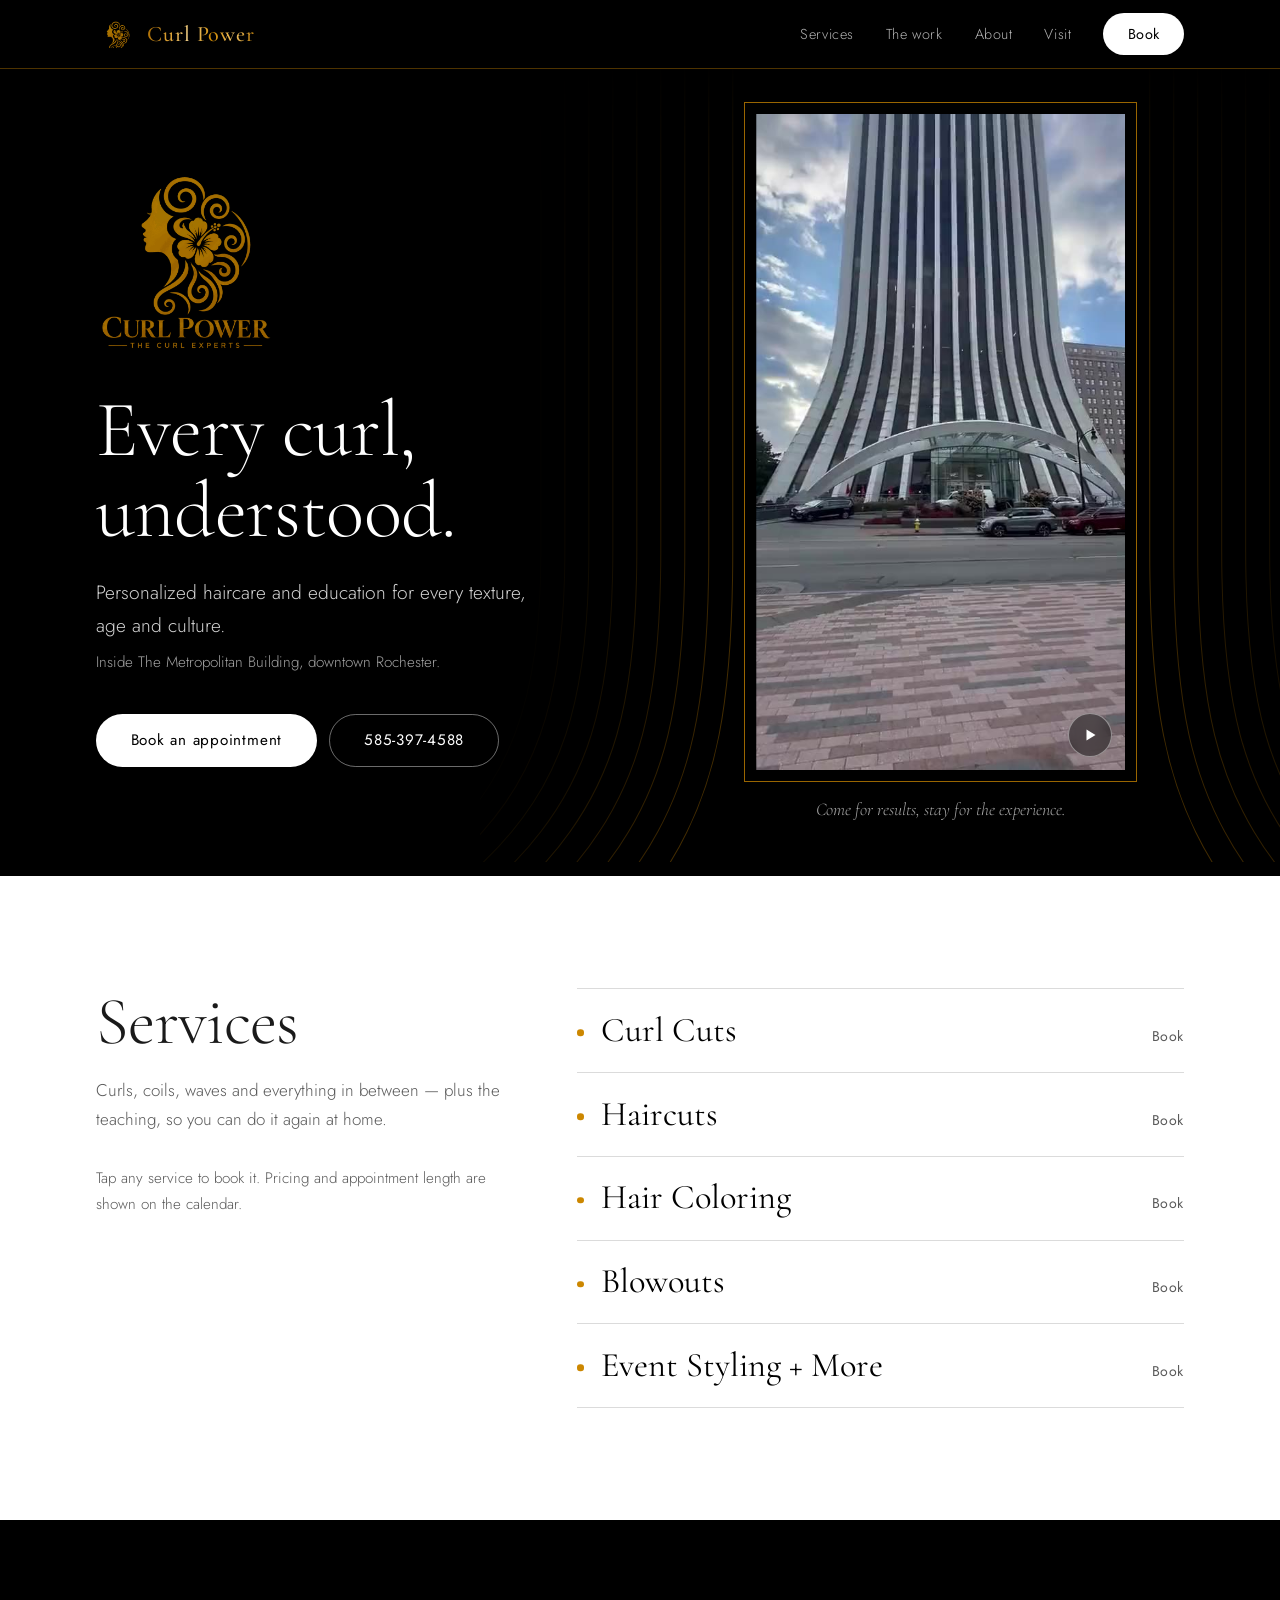
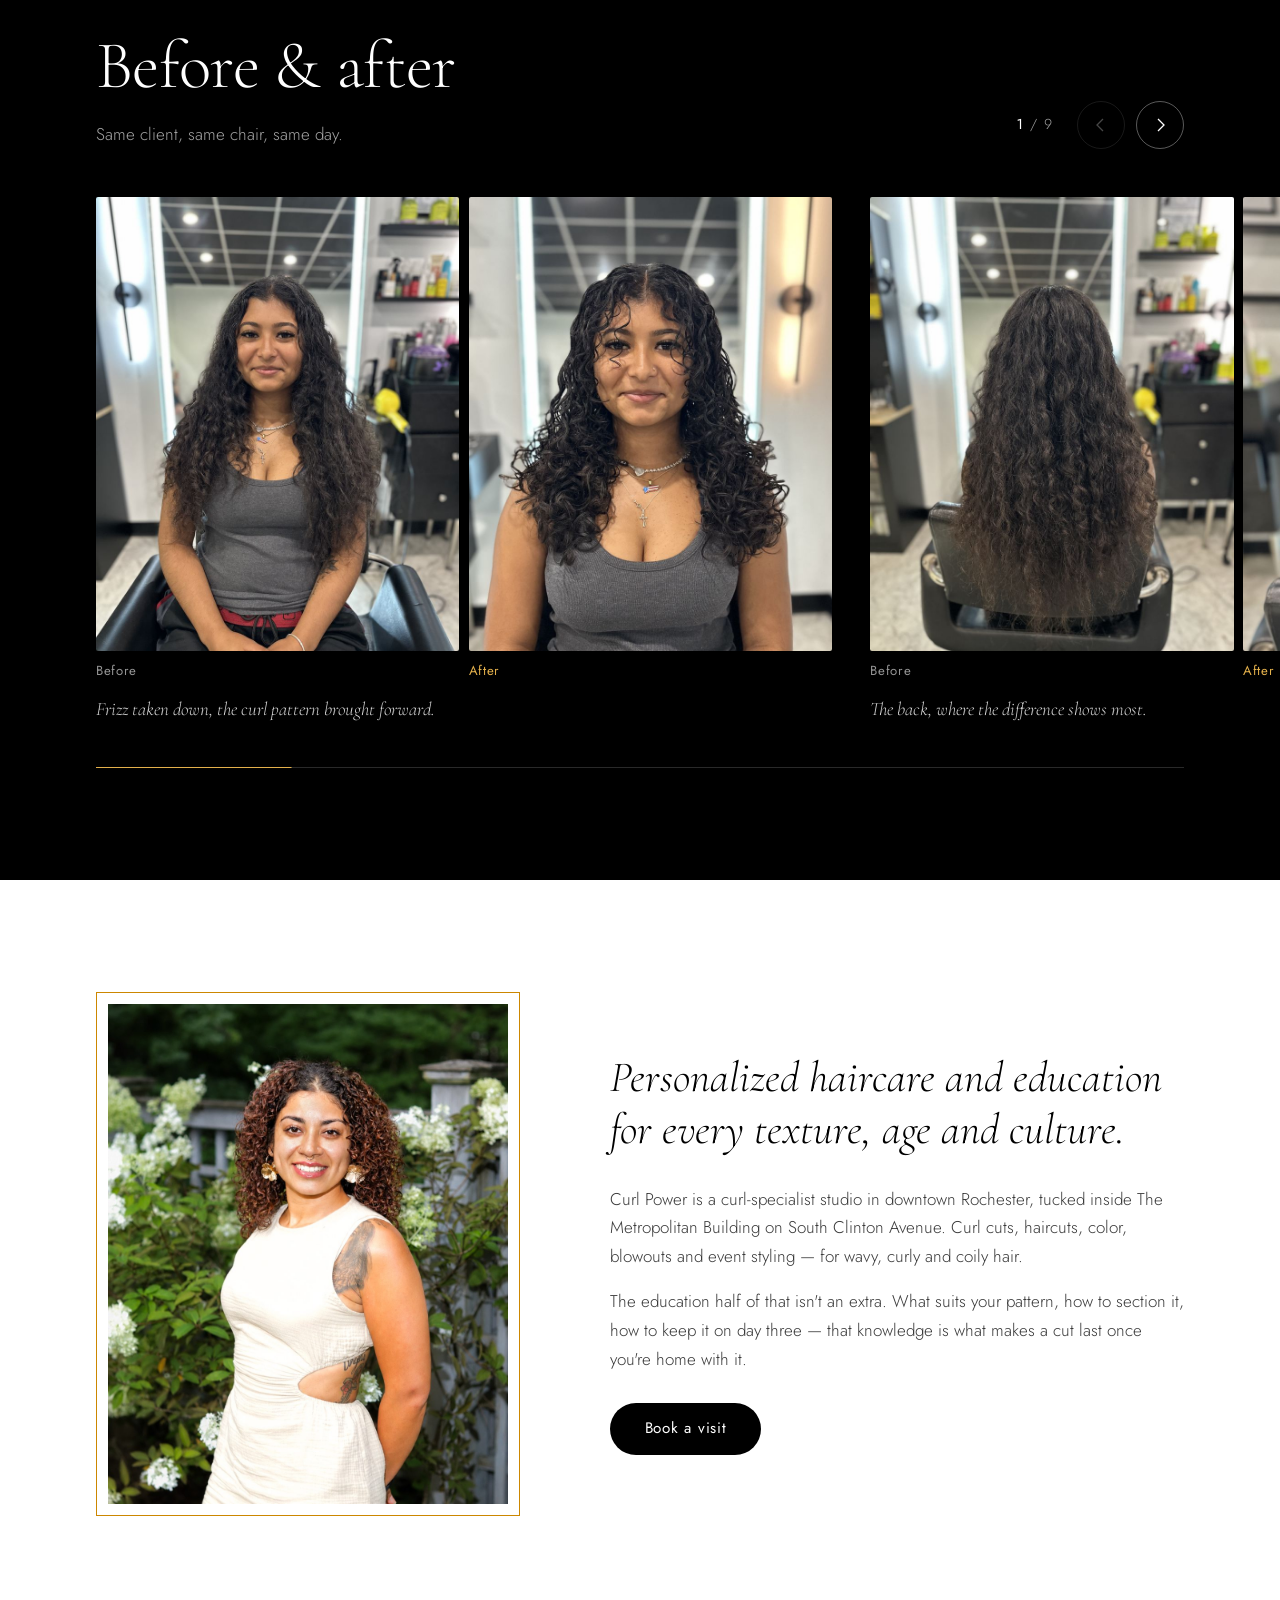
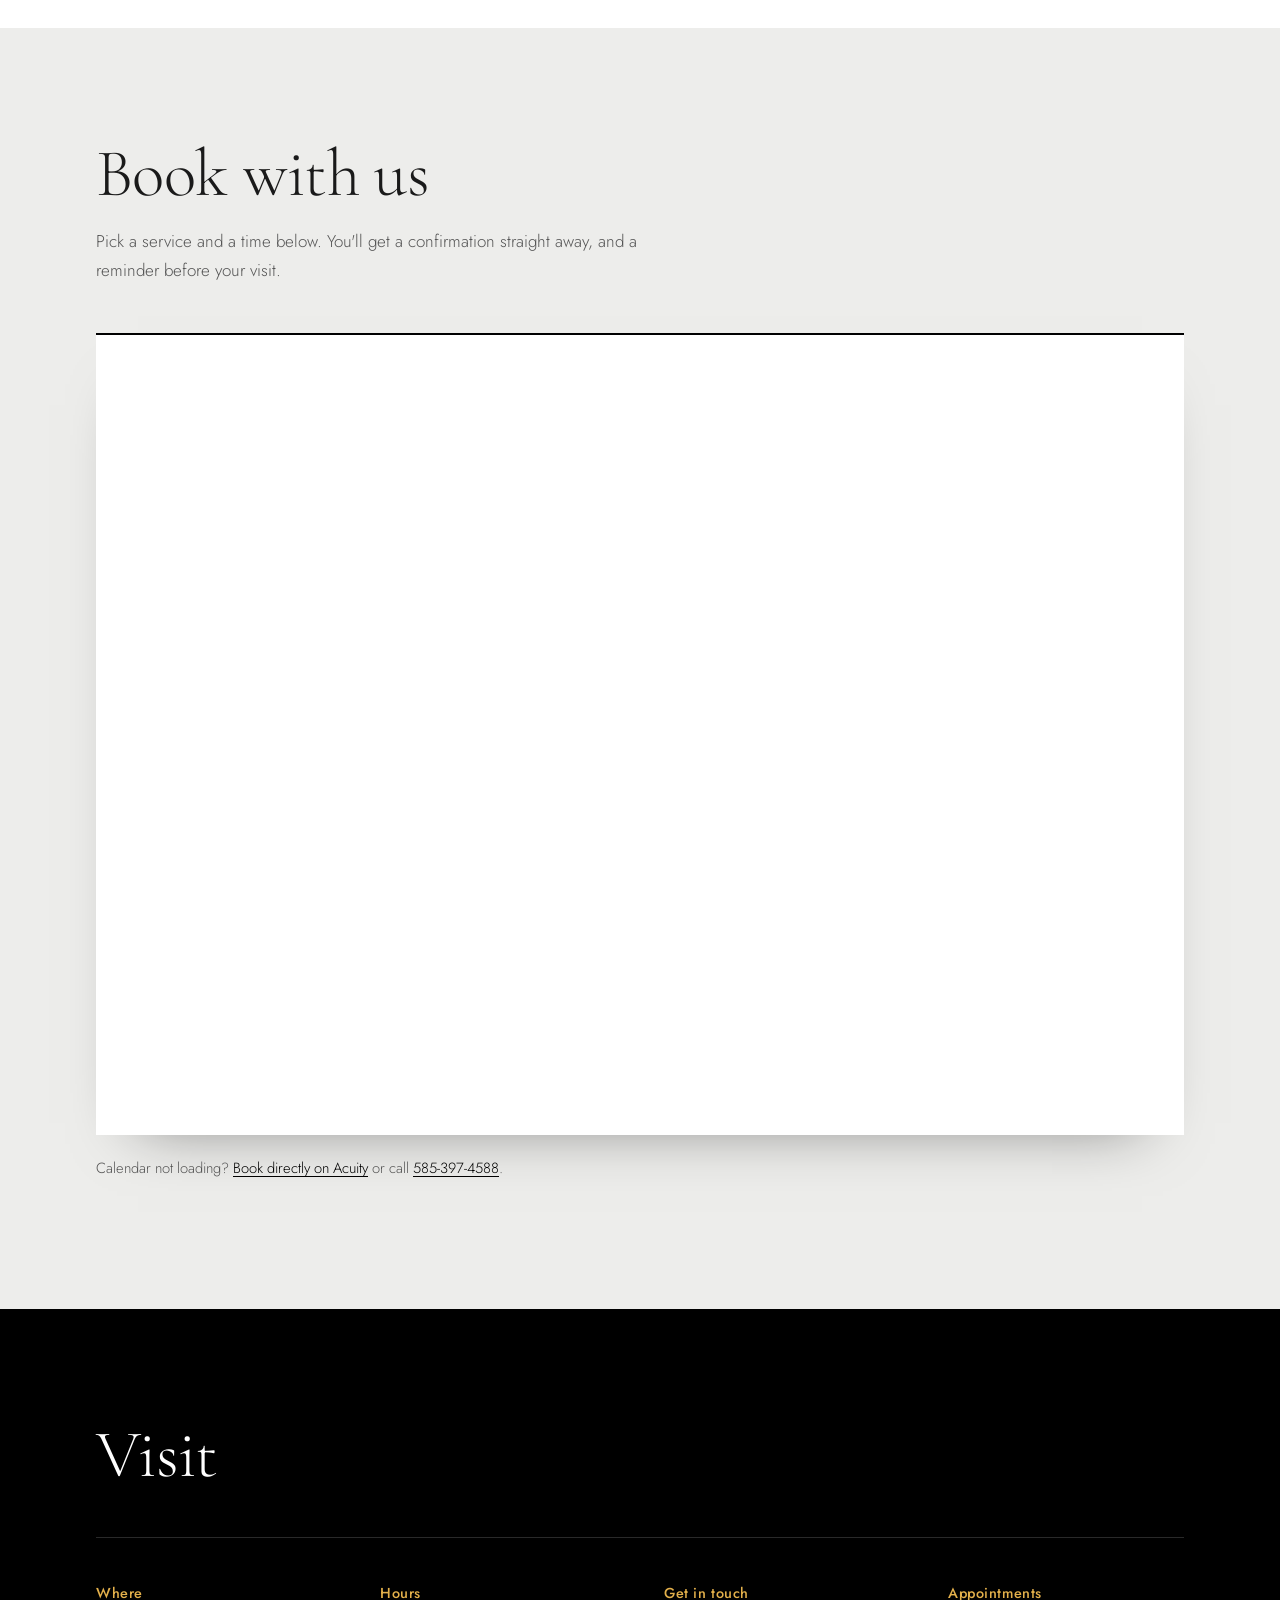
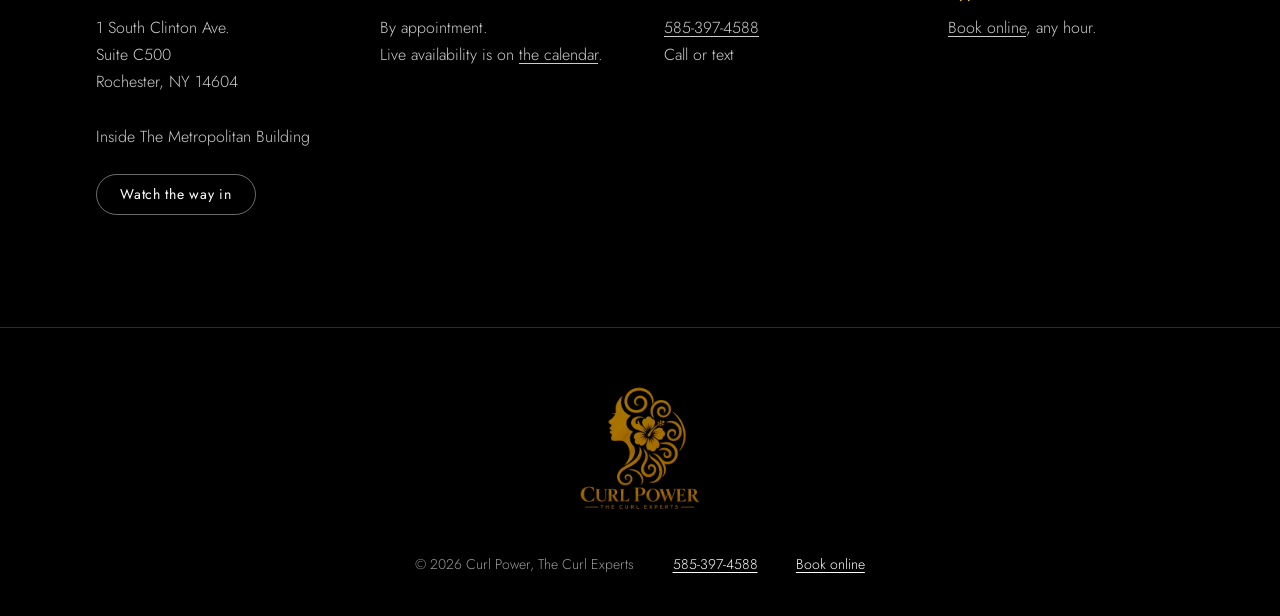
<file: index.html>
<!DOCTYPE html>
<!--
  ===========================================================================
  CURL POWER — website
  Black and white, taken from The Metropolitan itself: the tower's black and
  white fins, the glass, the stone floors. Gold appears only where the logo
  would put it: the wordmark, fine lines, the "After" captions.

  The way-in video (way-in.mp4) is the centrepiece. It plays silently on a
  loop, pauses itself when scrolled out of view, and stays on its poster
  frame for anyone whose phone asks for reduced motion or data saving. They
  get a play button instead.

  OPTIONAL, WHENEVER YOU GET TO IT (each is marked with a comment in place):
    1. canonical + og:url tags, once the domain resolves
    2. your name in the portrait alt text
    3. an email address, in the Visit section
    4. an Instagram handle, in the Visit section
    5. fixed opening hours, if you'd rather publish them than "by appointment"
    6. the five data-type IDs on the services list, to deep-link each service

  Nothing above is a placeholder showing on the page. The site reads as
  finished as it stands.

  BUILD 2026-10-08-f  — view source on the live site to confirm it updated
  Assets: logo.png · mark.png · way-in.mp4 · way-in-poster.jpg · owner.jpg · ba-01..08-before/after.jpg · look-bob-a/b.jpg · apple-touch-icon-black.png · icon-black-32/192/512.png · icon-black-maskable-512.png · site-black.webmanifest
  ===========================================================================
-->
<html lang="en" data-build="2026-10-08-f">
<head>
<meta charset="utf-8">
<meta name="viewport" content="width=device-width, initial-scale=1, viewport-fit=cover">
<meta name="color-scheme" content="light">
<title>Curl Power — The Curl Experts | Curly Hair Salon in Rochester, NY</title>
<meta name="description" content="Personalized haircare and education for every texture, age and culture. Curl cuts, haircuts, color, blowouts and event styling in downtown Rochester, NY.">
<!-- Once your domain resolves, add these two back with the real address:
     <link rel="canonical" href="https://yourdomain.com/">
     <meta property="og:url" content="https://yourdomain.com/">
     A canonical tag pointing at a domain that doesn't exist is worse for
     search than having none, which is why they're out for now. -->
<meta property="og:type" content="website">
<meta property="og:title" content="Curl Power — The Curl Experts">
<meta property="og:description" content="Personalized haircare and education for every texture, age and culture. Downtown Rochester, NY.">
<!-- Tab and home-screen icons: the gold mark on black, to match the site.
     They have new file names on purpose: browsers hold on to old icons for a
     long time, and a new name makes them fetch the new one. -->
<link rel="icon" type="image/png" sizes="32x32" href="icon-black-32.png">
<link rel="icon" type="image/png" sizes="192x192" href="icon-black-192.png">
<link rel="apple-touch-icon" href="apple-touch-icon-black.png">
<link rel="manifest" href="site-black.webmanifest">
<meta name="theme-color" content="#000000">
<!-- Without this, iOS truncates the page <title> under the icon and you get
     "CurlPower—Th...". This sets the label explicitly. -->
<meta name="apple-mobile-web-app-title" content="Curl Power">
<meta name="application-name" content="Curl Power">
<link rel="preconnect" href="https://fonts.googleapis.com">
<link rel="preconnect" href="https://fonts.gstatic.com" crossorigin>
<link href="https://fonts.googleapis.com/css2?family=Cormorant+Garamond:ital,wght@0,300;0,400;0,500;1,300;1,400&family=Jost:wght@300;400;500&display=swap" rel="stylesheet">
<!-- The poster is the first thing painted in the hero, so fetch it early. -->
<link rel="preload" as="image" href="way-in-poster.jpg">
<style>
:root{
  --black:#000;
  --white:#fff;
  --stone:#EDEDEB;            /* the lobby's stone, for the booking band */
  --ink:#1A1A1A;              /* body text on white */
  --grey:#5A5A5A;             /* quieter text on white */
  --grey-d:rgba(255,255,255,.64); /* quieter text on black */
  --rule:rgba(0,0,0,.14);
  --rule-d:rgba(255,255,255,.16);
  --gold:#CC8700;             /* sampled from the logo's foil */
  --gold-lt:#E3B04B;          /* gold for small text on black */
  --foil:linear-gradient(100deg,#A86A00 0%,#E0A63A 24%,#F6D58E 40%,#CC8700 60%,#EFC165 80%,#B07200 100%);
  --display:"Cormorant Garamond",Georgia,"Times New Roman",serif;
  --body:"Jost","Avenir Next","Segoe UI",system-ui,sans-serif;
  --pad:clamp(1.25rem,5vw,4.5rem);
  --head:4.25rem;
}
*,*::before,*::after{box-sizing:border-box}
html{scroll-behavior:smooth;scroll-padding-top:var(--head);-webkit-text-size-adjust:100%}
body{margin:0;background:var(--white);color:var(--ink);font-family:var(--body);font-weight:300;
  font-size:clamp(1rem,.96rem + .2vw,1.0625rem);line-height:1.7;-webkit-font-smoothing:antialiased}
img,video{max-width:100%;display:block}
img{height:auto}
a{color:inherit}
:focus-visible{outline:2px solid var(--gold);outline-offset:4px;border-radius:2px}
::selection{background:var(--gold-lt);color:var(--black)}
h1,h2,h3{font-family:var(--display);font-weight:300;line-height:1.02;letter-spacing:-.01em;margin:0}
p{margin:0 0 1rem}
.wrap{max-width:76rem;margin-inline:auto;position:relative;
  padding-left:max(var(--pad),env(safe-area-inset-left,0px));
  padding-right:max(var(--pad),env(safe-area-inset-right,0px))}
.dark{background:var(--black);color:var(--white)}
.sr-only{position:absolute;width:1px;height:1px;padding:0;margin:-1px;overflow:hidden;clip:rect(0 0 0 0);white-space:nowrap;border:0}

/* the logo's gold, as type */
.metal{color:var(--gold-lt)}
@supports ((-webkit-background-clip:text) or (background-clip:text)){
  .metal{background:var(--foil);-webkit-background-clip:text;background-clip:text;
    color:transparent;-webkit-text-fill-color:transparent}
}

/* buttons: round, like the curls; everything else is straight, like the building */
.btn{display:inline-flex;align-items:center;justify-content:center;
  font:400 .95rem/1 var(--body);letter-spacing:.05em;text-decoration:none;
  padding:1.1rem 2.1rem;border-radius:100px;border:1px solid transparent;cursor:pointer;
  transition:background-color .2s,color .2s,border-color .2s}
.btn-solid{background:var(--white);color:var(--black)}
.btn-ink{background:var(--black);color:var(--white)}
.btn-solid:hover,.btn-ink:hover{background:var(--gold-lt);color:var(--black)}
.btn-line{border-color:rgba(255,255,255,.42);color:var(--white)}
.btn-line:hover{border-color:var(--gold-lt);color:var(--gold-lt)}
.btn-sm{padding:.78rem 1.45rem;font-size:.88rem}

/* header */
.top{position:sticky;top:0;z-index:60;background:var(--black);
  border-bottom:1px solid rgba(204,135,0,.38);padding-top:env(safe-area-inset-top,0px)}
.top-in{display:flex;align-items:center;gap:1.5rem;min-height:var(--head)}
.brand{display:flex;align-items:center;gap:.7rem;text-decoration:none;margin-right:auto}
.brand img{width:40px}
.brand b{font-family:var(--display);font-weight:500;font-size:1.38rem;letter-spacing:.04em;line-height:1}
.nav{display:flex;align-items:center;gap:2rem}
.nav a{font-size:.9rem;letter-spacing:.04em;text-decoration:none;color:rgba(255,255,255,.7);transition:color .18s}
.nav a:hover{color:var(--white)}
.nav .btn{color:var(--black)}
@media(max-width:860px){.nav .hide-sm{display:none}}

/* hero */
.hero{position:relative;overflow:hidden;padding-block:clamp(2.5rem,5vh,4rem) clamp(3rem,6vh,4.5rem)}
.hero-grid{display:grid;grid-template-columns:minmax(0,1.05fr) minmax(0,.95fr);
  gap:clamp(2rem,5vw,5rem);align-items:center}
@media(orientation:landscape){
  .hero-grid{min-height:calc(100vh - var(--head) - 8.5rem)}
  @supports (height:100svh){.hero-grid{min-height:calc(100svh - var(--head) - 8.5rem)}}
}
.hero-logo{width:clamp(9rem,min(15vw,24vh),14rem);margin:0 0 1.8rem -.4rem}
.hero h1{font-size:clamp(3.25rem,6.2vw,5.8rem);margin-bottom:1.5rem}
.hero .sub{font-size:clamp(1.05rem,1.5vw,1.2rem);color:rgba(255,255,255,.82);max-width:28rem;margin-bottom:.55rem}
.hero .loc{font-size:.95rem;color:var(--grey-d);margin-bottom:2.4rem}
.hero-cta{display:flex;flex-wrap:wrap;gap:.8rem}
@media(max-width:920px){.hero-cta{gap:.6rem}.hero-cta .btn{padding:1rem 1.3rem;font-size:.92rem}}

/* the way in: the video, framed like a piece on a gallery wall, with the
   tower's fins flaring out behind it */
.way{--h:min(44rem,calc(100vh - var(--head) - 11rem));
  margin:0;justify-self:center;position:relative;width:min(100%,calc(var(--h) * .5625))}
@supports (height:100svh){.way{--h:min(44rem,calc(100svh - var(--head) - 11rem))}}
.door{position:relative;aspect-ratio:9/16;isolation:isolate}
.door::before{content:"";position:absolute;inset:-12px;border:1px solid rgba(204,135,0,.75);pointer-events:none}
.door video{position:absolute;inset:0;width:100%;height:100%;object-fit:cover;background:#151515}
.fins{position:absolute;z-index:-1;left:-75%;width:250%;top:-8%;height:122%;pointer-events:none}
.fins path{fill:none;stroke:var(--gold);stroke-width:1;vector-effect:non-scaling-stroke}
.way figcaption{margin:1.7rem -5rem 0;text-align:center;font-family:var(--display);font-style:italic;
  font-size:1.12rem;line-height:1.4;color:var(--grey-d)}
.way-toggle{position:absolute;right:.8rem;bottom:.8rem;z-index:2;width:2.75rem;height:2.75rem;border-radius:50%;
  display:grid;place-items:center;padding:0;cursor:pointer;color:var(--white);
  background:rgba(0,0,0,.45);border:1px solid rgba(255,255,255,.42);
  -webkit-backdrop-filter:blur(6px);backdrop-filter:blur(6px);transition:color .18s,border-color .18s}
.way-toggle:hover{color:var(--gold-lt);border-color:var(--gold-lt)}
.way-toggle svg{width:14px;height:14px;fill:currentColor}
.way-toggle .i-pause,.way-toggle.is-playing .i-play{display:none}
.way-toggle.is-playing .i-pause{display:block}

/* phones: the video goes edge to edge, the words sit at its foot */
@media(max-width:760px){
  .hero{padding:0}
  .hero .wrap{padding:0}
  .hero-grid{grid-template-columns:1fr;grid-template-areas:"stack";gap:0;min-height:0}
  .hero-copy,.way{grid-area:stack}
  .way{width:100%;justify-self:stretch}
  .door{aspect-ratio:auto;height:min(177.78vw,calc(100vh - var(--head)))}
  .door::before,.fins,.way figcaption,.hero-logo{display:none}
  .way-toggle{top:.8rem;bottom:auto}
  .hero-copy{align-self:end;position:relative;z-index:2;pointer-events:none;
    padding:7rem max(var(--pad),env(safe-area-inset-left,0px)) 2.2rem;
    background:linear-gradient(180deg,rgba(0,0,0,0) 0%,rgba(0,0,0,.55) 18%,rgba(0,0,0,.82) 42%,#000 86%)}
  .hero-copy a{pointer-events:auto}
  .hero h1{font-size:clamp(2.9rem,13vw,3.6rem);margin-bottom:1rem;text-shadow:0 2px 24px rgba(0,0,0,.45)}
  .hero .sub{font-size:1.02rem;margin-bottom:.4rem}
  .hero .loc{font-size:.9rem;margin-bottom:1.6rem}
}
@supports (height:100svh){@media(max-width:760px){.door{height:min(177.78vw,calc(100svh - var(--head)))}}}

/* one orchestrated moment on load: the copy rises, the video opens
   from the middle like the lobby's sliding doors */
@keyframes rise{from{opacity:0;transform:translateY(14px)}to{opacity:1;transform:none}}
@keyframes fade{from{opacity:0}to{opacity:1}}
@keyframes doors{from{-webkit-clip-path:inset(0 50% 0 50%);clip-path:inset(0 50% 0 50%)}
  to{-webkit-clip-path:inset(0 0 0 0);clip-path:inset(0 0 0 0)}}
.hero-logo{animation:fade 1.1s ease-out .05s both}
.hero h1{animation:rise .9s cubic-bezier(.2,.7,.3,1) .18s both}
.hero .sub{animation:rise .9s ease-out .3s both}
.hero .loc{animation:rise .9s ease-out .38s both}
.hero-cta{animation:rise .9s ease-out .46s both}
.door video{animation:doors 1.25s cubic-bezier(.7,0,.2,1) .3s both}
.door::before{animation:fade 1.2s ease-out .95s both}
.fins{animation:fade 1.8s ease-out 1.1s both}
.way-toggle,.way figcaption{animation:fade .8s ease-out 1.45s both}
@media(prefers-reduced-motion:reduce){
  html{scroll-behavior:auto}
  .hero-logo,.hero h1,.hero .sub,.hero .loc,.hero-cta,.door video,.door::before,.fins,.way-toggle,.way figcaption{animation:none}
  .btn,.nav a,.way-toggle,.go,.svc a::after,.rail-progress span,.rail-btn{transition:none}
}

/* bands */
.band{position:relative;padding-block:clamp(4rem,9vw,7rem)}
.band h2{font-size:clamp(2.6rem,5.4vw,4.2rem);margin-bottom:1.2rem}
.lede{color:var(--grey);max-width:34rem;margin:0}
.dark .lede{color:var(--grey-d)}
.band-stone{background:var(--stone)}

/* services */
.svc-grid{display:grid;grid-template-columns:minmax(0,.8fr) minmax(0,1.2fr);gap:clamp(2.5rem,6vw,6rem);align-items:start}
@media(max-width:860px){.svc-grid{grid-template-columns:1fr}}
.svc{list-style:none;margin:0;padding:0;border-top:1px solid var(--rule)}
.svc li{border-bottom:1px solid var(--rule)}
.svc a{position:relative;display:flex;align-items:baseline;gap:1.1rem;padding-block:1.35rem;text-decoration:none;
  font-family:var(--display);font-size:clamp(1.6rem,2.8vw,2.15rem);font-weight:400;line-height:1.15;color:var(--black)}
.dot{flex:none;width:.4rem;height:.4rem;border-radius:50%;background:var(--gold);transform:translateY(-.3rem)}
.go{margin-left:auto;font-family:var(--body);font-size:.88rem;letter-spacing:.04em;color:var(--grey);white-space:nowrap;
  text-decoration:underline;text-decoration-color:transparent;text-underline-offset:5px;transition:color .18s,text-decoration-color .18s}
.svc a:hover .go,.svc a:focus-visible .go{color:var(--black);text-decoration-color:var(--gold)}
.svc a::after{content:"";position:absolute;left:0;right:0;bottom:-1px;height:1px;background:var(--gold);
  transform:scaleX(0);transform-origin:left center;transition:transform .55s cubic-bezier(.2,.7,.3,1)}
.svc a:hover::after,.svc a:focus-visible::after{transform:scaleX(1)}
.svc-note{margin:2rem 0 0;color:var(--grey);font-size:.95rem;max-width:30rem}

/* the work */
.work-head{display:flex;flex-wrap:wrap;align-items:flex-end;justify-content:space-between;gap:1.5rem 3rem;
  margin-bottom:clamp(2rem,4vw,3rem)}
.rail-nav{display:flex;align-items:center;gap:.7rem}
.rail-count{margin-right:.8rem;font-size:.9rem;letter-spacing:.08em;color:var(--grey-d);font-variant-numeric:tabular-nums}
.rail-count b{font-weight:400;color:var(--white)}
.rail-btn{width:3rem;height:3rem;border-radius:50%;padding:0;display:grid;place-items:center;cursor:pointer;
  background:transparent;color:var(--white);border:1px solid rgba(255,255,255,.35);
  transition:color .18s,border-color .18s,opacity .18s}
.rail-btn:hover:not(:disabled){color:var(--gold-lt);border-color:var(--gold-lt)}
.rail-btn:disabled{opacity:.28;cursor:default}
.rail-btn svg{width:18px;height:18px;fill:none;stroke:currentColor;stroke-width:1.3}
/* the rail starts on the page's left edge and runs off the right side of the
   screen, so the next client is always peeking in */
.rail{--edge:max(var(--pad),calc((100% - 76rem) / 2 + var(--pad)));
  display:grid;grid-auto-flow:column;grid-auto-columns:min(46rem,86vw);gap:clamp(1.25rem,3vw,2.75rem);
  overflow-x:auto;overscroll-behavior-x:contain;scroll-snap-type:x mandatory;
  padding-inline:var(--edge);scroll-padding-inline:var(--edge);scrollbar-width:none}
.rail::-webkit-scrollbar{display:none}
.rail:focus-visible{outline-offset:-2px}
.rail .case{scroll-snap-align:start}
.rail-progress{margin-top:clamp(2rem,3.5vw,2.75rem);height:1px;background:rgba(255,255,255,.16);position:relative;overflow:hidden}
.rail-progress span{position:absolute;inset:0;background:var(--gold-lt);transform-origin:left center;
  transform:scaleX(var(--p,.12));transition:transform .25s ease-out}
.case{display:grid;grid-template-columns:1fr 1fr;gap:.6rem;align-content:start}
.case figure{margin:0}
.case img{aspect-ratio:4/5;object-fit:cover;width:100%;border-radius:2px}
.case figcaption{margin-top:.6rem;font-size:.82rem;font-weight:400;letter-spacing:.05em;color:rgba(255,255,255,.58)}
.case figcaption.hi{color:var(--gold-lt)}
.case-note{grid-column:1/-1;margin:.25rem 0 0;font-family:var(--display);font-style:italic;
  font-size:1.18rem;line-height:1.4;color:rgba(255,255,255,.82)}

/* about */
.about-grid{display:grid;grid-template-columns:minmax(0,.85fr) minmax(0,1.15fr);gap:clamp(3rem,7vw,6.5rem);align-items:center}
@media(max-width:900px){.about-grid{grid-template-columns:1fr}}
.portrait{position:relative;margin:12px;max-width:25rem;width:calc(100% - 24px)}
@media(max-width:900px){.portrait{margin-inline:auto}}
.portrait::after{content:"";position:absolute;inset:-12px;border:1px solid var(--gold);pointer-events:none}
.portrait img{width:100%}
.pull{font-family:var(--display);font-style:italic;font-weight:300;font-size:clamp(1.9rem,3.6vw,2.7rem);
  line-height:1.2;color:var(--black);margin:0 0 1.8rem}
.about-copy p:not(.pull){color:#3A3A3A;max-width:36rem}
.about-copy .btn{margin-top:.8rem}

/* booking */
.book-head{margin-bottom:clamp(2rem,4vw,3rem)}
.band-stone .lede{color:#555}
.shell{background:#fff;border-top:2px solid var(--black);overflow:hidden;
  box-shadow:0 30px 60px -42px rgba(0,0,0,.5);min-height:760px}
.shell iframe{display:block;width:100%;border:0;min-height:760px}
.fallback{margin-top:1.3rem;color:#555;font-size:.92rem}
.fallback a{color:var(--black);text-underline-offset:3px}

/* visit */
.facts{display:grid;grid-template-columns:repeat(auto-fit,minmax(13.5rem,1fr));gap:2.6rem 3rem;
  margin-top:clamp(2.2rem,4vw,3rem);padding-top:clamp(2.2rem,4vw,3rem);border-top:1px solid var(--rule-d)}
.fact h3{font-family:var(--body);font-weight:500;font-size:.9rem;letter-spacing:.04em;color:var(--gold-lt);margin-bottom:.8rem}
.fact p{margin:0;color:rgba(255,255,255,.8);font-size:1rem}
.fact a{text-underline-offset:3px}
.fact .btn{margin-top:1.5rem}

/* footer */
.foot{background:var(--black);color:rgba(255,255,255,.6);border-top:1px solid rgba(204,135,0,.32);
  padding-block:3.4rem calc(2.4rem + env(safe-area-inset-bottom,0px));font-size:.88rem;text-align:center}
.foot-logo{width:8.5rem;margin:0 auto 2.2rem}
.foot-row{display:flex;flex-wrap:wrap;justify-content:center;gap:.6rem 2.4rem}
@media(max-width:560px){.foot-row{flex-direction:column;align-items:center;gap:.55rem}}
.foot a{color:var(--white);text-underline-offset:3px}
</style>
</head>
<body>

<header class="top">
  <div class="wrap top-in">
    <a class="brand" href="#top"><img src="mark.png" alt="" width="300" height="216"><b class="metal">Curl Power</b></a>
    <nav class="nav" aria-label="Main">
      <a class="hide-sm" href="#services">Services</a>
      <a class="hide-sm" href="#work">The work</a>
      <a class="hide-sm" href="#about">About</a>
      <a class="hide-sm" href="#visit">Visit</a>
      <a class="btn btn-solid btn-sm" href="#book">Book</a>
    </nav>
  </div>
</header>

<main id="top">

<section class="hero dark" aria-labelledby="hero-title">
  <div class="wrap hero-grid">
    <div class="hero-copy">
      <img class="hero-logo" src="logo.png" alt="Curl Power — The Curl Experts" width="700" height="700">
      <h1 id="hero-title">Every curl,<br>understood.</h1>
      <p class="sub">Personalized haircare and education for every texture, age and culture.</p>
      <p class="loc">Inside The Metropolitan Building, downtown Rochester.</p>
      <div class="hero-cta">
        <a class="btn btn-solid" href="#book">Book an appointment</a>
        <a class="btn btn-line" href="tel:+15853974588">585-397-4588</a>
      </div>
    </div>

    <!-- ========================= THE WAY-IN VIDEO =========================
         way-in.mp4 is your clip, compressed to about 4 MB, with the fade
         from black at the start trimmed so it opens straight on the tower.
         way-in-poster.jpg is its first frame. To swap the video later,
         overwrite both files keeping the same names.
         ==================================================================== -->
    <figure class="way" id="way-in">
      <div class="door">
        <svg class="fins" viewBox="0 0 1000 1000" preserveAspectRatio="none" aria-hidden="true" focusable="false">
          <defs>
            <linearGradient id="finfade" x1="0" y1="0" x2="0" y2="1000" gradientUnits="userSpaceOnUse">
              <stop offset="0" stop-color="#fff" stop-opacity="0"/>
              <stop offset=".32" stop-color="#fff" stop-opacity="1"/>
            </linearGradient>
            <mask id="finmask" maskUnits="userSpaceOnUse" x="-200" y="0" width="1400" height="1000">
              <rect x="-200" y="0" width="1400" height="1000" fill="url(#finfade)"/>
            </mask>
          </defs>
          <g mask="url(#finmask)"><path d="M274 0V610C274 800 257.1 905 206.2 1000" stroke-opacity="0.33"/><path d="M248 0V610C248 800 229.1 905 172.4 1000" stroke-opacity="0.28"/><path d="M222 0V610C222 800 201.2 905 138.6 1000" stroke-opacity="0.24"/><path d="M196 0V610C196 800 173.2 905 104.8 1000" stroke-opacity="0.19"/><path d="M170 0V610C170 800 145.2 905 71 1000" stroke-opacity="0.16"/><path d="M144 0V610C144 800 117.3 905 37.2 1000" stroke-opacity="0.11"/><path d="M118 0V610C118 800 89.3 905 3.4 1000" stroke-opacity="0.08"/><path d="M92 0V610C92 800 61.4 905 -30.4 1000" stroke-opacity="0.05"/><path d="M66 0V610C66 800 33.5 905 -64.2 1000" stroke-opacity="0.02"/><path d="M726 0V610C726 800 743 905 793.8 1000" stroke-opacity="0.33"/><path d="M752 0V610C752 800 770.9 905 827.6 1000" stroke-opacity="0.28"/><path d="M778 0V610C778 800 798.9 905 861.4 1000" stroke-opacity="0.24"/><path d="M804 0V610C804 800 826.8 905 895.2 1000" stroke-opacity="0.19"/><path d="M830 0V610C830 800 854.8 905 929 1000" stroke-opacity="0.16"/><path d="M856 0V610C856 800 882.7 905 962.8 1000" stroke-opacity="0.11"/><path d="M882 0V610C882 800 910.6 905 996.6 1000" stroke-opacity="0.08"/><path d="M908 0V610C908 800 938.6 905 1030.4 1000" stroke-opacity="0.05"/><path d="M934 0V610C934 800 966.5 905 1064.2 1000" stroke-opacity="0.02"/></g>
        </svg>
        <video id="wayin" src="way-in.mp4" poster="way-in-poster.jpg" muted loop playsinline preload="none"
               width="540" height="960"
               aria-label="A walk from the street into The Metropolitan Building, through the lobby, to the salon chairs"></video>
        <button class="way-toggle" type="button" aria-label="Play video">
          <svg class="i-play" viewBox="0 0 14 14" aria-hidden="true"><path d="M3.5 1.5v11l9-5.5z"/></svg>
          <svg class="i-pause" viewBox="0 0 14 14" aria-hidden="true"><path d="M3 1.5h3v11H3zM8 1.5h3v11H8z"/></svg>
        </button>
      </div>
      <figcaption>Come for results, stay for the experience.</figcaption>
    </figure>
  </div>
</section>

<section class="band" id="services" aria-labelledby="services-title">
  <div class="wrap svc-grid">
    <div>
      <h2 id="services-title">Services</h2>
      <p class="lede">Curls, coils, waves and everything in between &mdash; plus the teaching, so you can do it again at home.</p>
      <p class="svc-note">Tap any service to book it. Pricing and appointment length are shown on the calendar.</p>
    </div>
    <!-- DEEP-LINKED BOOKING
         Each row can drop the visitor straight onto its own service, skipping
         Acuity's "Select Appointment" step entirely.
         In Acuity: Appointment Types -> click a service -> Direct Scheduling
         Link. The long number in that link is its Appointment Type ID. Paste
         it over REPLACE in the matching row's data-type below.
         Rows still set to REPLACE just scroll to the calendar, so the page
         works fine before you fill these in. -->
    <ul class="svc">
      <li><a href="#book" data-type="REPLACE"><span class="dot"></span>Curl Cuts<span class="go">Book</span></a></li>
      <li><a href="#book" data-type="REPLACE"><span class="dot"></span>Haircuts<span class="go">Book</span></a></li>
      <li><a href="#book" data-type="REPLACE"><span class="dot"></span>Hair Coloring<span class="go">Book</span></a></li>
      <li><a href="#book" data-type="REPLACE"><span class="dot"></span>Blowouts<span class="go">Book</span></a></li>
      <li><a href="#book" data-type="REPLACE"><span class="dot"></span>Event Styling + More<span class="go">Book</span></a></li>
    </ul>
  </div>
</section>

<section class="band dark" id="work" aria-labelledby="work-title">
  <div class="wrap work-head">
    <div>
      <h2 id="work-title">Before &amp; after</h2>
      <p class="lede">Same client, same chair, same day.</p>
    </div>
    <!-- Arrows and counter appear once the page's script runs; without it the
         row still scrolls sideways by swipe or trackpad. -->
    <div class="rail-nav" hidden>
      <span class="rail-count"><b id="rail-i">1</b> / <span id="rail-n">9</span></span>
      <button class="rail-btn" type="button" data-dir="-1" aria-label="Previous client">
        <svg viewBox="0 0 18 18" aria-hidden="true"><path d="M11 3 5 9l6 6"/></svg></button>
      <button class="rail-btn" type="button" data-dir="1" aria-label="Next client">
        <svg viewBox="0 0 18 18" aria-hidden="true"><path d="m7 3 6 6-6 6"/></svg></button>
    </div>
  </div>
  <!-- Client photos, cropped 4:5 and compressed for mobile, in a sideways
       row. To add a pair: save ba-09-before.jpg and ba-09-after.jpg, then copy
       a whole <div class="case"> block and change the two file names. The
       counter updates itself. To swap one out, overwrite the file keeping the
       same name. -->
  <div class="rail" id="rail" tabindex="0" role="region" aria-label="Before and after photos. Scroll sideways for more.">

      <div class="case">
        <figure>
          <img src="ba-01-before.jpg" alt="Long curls before, undefined and frizzing at the surface" width="800" height="1000" loading="lazy" decoding="async">
          <figcaption>Before</figcaption>
        </figure>
        <figure>
          <img src="ba-01-after.jpg" alt="The same client after, curls defined and shaped around the face" width="800" height="1000" loading="lazy" decoding="async">
          <figcaption class="hi">After</figcaption>
        </figure>
        <p class="case-note">Frizz taken down, the curl pattern brought forward.</p>
      </div>

      <div class="case">
        <figure>
          <img src="ba-02-before.jpg" alt="The same client from behind, length undefined" width="800" height="1000" loading="lazy" decoding="async">
          <figcaption>Before</figcaption>
        </figure>
        <figure>
          <img src="ba-02-after.jpg" alt="From behind after, layered with the curl springing back" width="800" height="1000" loading="lazy" decoding="async">
          <figcaption class="hi">After</figcaption>
        </figure>
        <p class="case-note">The back, where the difference shows most.</p>
      </div>

      <div class="case">
        <figure>
          <img src="ba-03-before.jpg" alt="Wave pattern undefined and frizzing, before the appointment" width="800" height="1000" loading="lazy" decoding="async">
          <figcaption>Before</figcaption>
        </figure>
        <figure>
          <img src="ba-03-after.jpg" alt="After, smooth and shaped with movement through the ends" width="800" height="1000" loading="lazy" decoding="async">
          <figcaption class="hi">After</figcaption>
        </figure>
        <p class="case-note">Smoothed and shaped, with the movement kept in.</p>
      </div>

      <div class="case">
        <figure>
          <img src="ba-04-before.jpg" alt="The same client from behind, before" width="800" height="1000" loading="lazy" decoding="async">
          <figcaption>Before</figcaption>
        </figure>
        <figure>
          <img src="ba-04-after.jpg" alt="From behind after, with body through the lengths" width="800" height="1000" loading="lazy" decoding="async">
          <figcaption class="hi">After</figcaption>
        </figure>
        <p class="case-note">Body through the lengths, defined at the ends.</p>
      </div>

      <div class="case">
        <figure>
          <img src="ba-05-before.jpg" alt="A male client before, coils grown out and losing their shape" width="800" height="1000" loading="lazy" decoding="async">
          <figcaption>Before</figcaption>
        </figure>
        <figure>
          <img src="ba-05-after.jpg" alt="After, twists defined and tapered clean through the sides" width="800" height="1000" loading="lazy" decoding="async">
          <figcaption class="hi">After</figcaption>
        </figure>
        <p class="case-note">Twists defined, tapered clean through the sides.</p>
      </div>

      <div class="case">
        <figure>
          <img src="ba-06-before.jpg" alt="Long curls with grey running through, undefined before the cut" width="800" height="1000" loading="lazy" decoding="async">
          <figcaption>Before</figcaption>
        </figure>
        <figure>
          <img src="ba-06-after.jpg" alt="After, shorter and shaped, curl and grey both catching the light" width="800" height="1000" loading="lazy" decoding="async">
          <figcaption class="hi">After</figcaption>
        </figure>
        <p class="case-note">Length removed, and the curl allowed to spring back.</p>
      </div>

      <div class="case">
        <figure>
          <img src="ba-07-before.jpg" alt="Blonde natural curls before the cut, full rounded silhouette" width="800" height="1000" loading="lazy" decoding="async">
          <figcaption>Before</figcaption>
        </figure>
        <figure>
          <img src="ba-07-after.jpg" alt="After: a short tapered cut, shown in profile" width="800" height="1000" loading="lazy" decoding="async">
          <figcaption class="hi">After</figcaption>
        </figure>
        <p class="case-note">A big chop, shaped to the curl pattern.</p>
      </div>

      <div class="case">
        <figure>
          <img src="ba-08-before.jpg" alt="A young client before, curls undefined" width="800" height="1000" loading="lazy" decoding="async">
          <figcaption>Before</figcaption>
        </figure>
        <figure>
          <img src="ba-08-after.jpg" alt="After, smoothed and cut to one clean length" width="800" height="1000" loading="lazy" decoding="async">
          <figcaption class="hi">After</figcaption>
        </figure>
        <p class="case-note">Kids welcome, and treated with the same care.</p>
      </div>

      <div class="case">
        <figure>
          <img src="look-bob-a.jpg" alt="A curly bob with volume through the crown" width="800" height="1000" loading="lazy" decoding="async">
          <figcaption>Front</figcaption>
        </figure>
        <figure>
          <img src="look-bob-b.jpg" alt="The bob from the back, warm highlights through the curl" width="800" height="1000" loading="lazy" decoding="async">
          <figcaption class="hi">Back</figcaption>
        </figure>
        <p class="case-note">A curly bob with warmth worked through it.</p>
      </div>

  </div>
  <div class="wrap"><div class="rail-progress" aria-hidden="true"><span></span></div></div>
</section>

<section class="band" id="about" aria-labelledby="about-title">
  <div class="wrap about-grid">
    <figure class="portrait">
      <!-- Add your name here when you can: alt="Jane Doe, founder of Curl Power".
           Search engines and screen readers both use it. -->
      <img src="owner.jpg" alt="The founder of Curl Power, outdoors" width="1000" height="1250" loading="lazy" decoding="async">
    </figure>
    <div class="about-copy">
      <h2 class="sr-only" id="about-title">About Curl Power</h2>
      <p class="pull">Personalized haircare and education for every texture, age and culture.</p>
      <!-- Written from your flyer only. It states nothing I couldn't verify —
           no years of experience, no certifications, no technique claims.
           Rewrite it in your own voice when you have a minute; that will
           always beat anything written for you. -->
      <p>Curl Power is a curl-specialist studio in downtown Rochester, tucked inside The Metropolitan Building on South Clinton Avenue. Curl cuts, haircuts, color, blowouts and event styling &mdash; for wavy, curly and coily hair.</p>
      <p>The education half of that isn't an extra. What suits your pattern, how to section it, how to keep it on day three &mdash; that knowledge is what makes a cut last once you're home with it.</p>
      <a class="btn btn-ink" href="#book">Book a visit</a>
    </div>
  </div>
</section>

<section class="band band-stone" id="book" aria-labelledby="book-title">
  <div class="wrap">
    <div class="book-head">
      <h2 id="book-title">Book with us</h2>
      <p class="lede">Pick a service and a time below. You'll get a confirmation straight away, and a reminder before your visit.</p>
    </div>
    <div class="shell">
      <!-- ========= ACUITY BOOKING EMBED — do not change the src ========= -->
      <iframe id="sched"
        src="https://app.acuityscheduling.com/schedule.php?owner=29866814"
        title="Schedule an appointment with Curl Power"
        width="100%" height="800" frameborder="0" allow="payment"></iframe>
      <!-- =============================================================== -->
    </div>
    <p class="fallback">Calendar not loading? <a href="https://app.acuityscheduling.com/schedule/35bbb7fe">Book directly on Acuity</a> or call <a href="tel:+15853974588">585-397-4588</a>.</p>
  </div>
</section>

<section class="band dark" id="visit" aria-labelledby="visit-title">
  <div class="wrap">
    <h2 id="visit-title">Visit</h2>
    <div class="facts">
      <div class="fact"><h3>Where</h3>
        <p>1 South Clinton Ave.<br>Suite C500<br>Rochester, NY 14604<br><br>Inside The Metropolitan Building</p>
        <a class="btn btn-line btn-sm" href="#way-in" data-wayin>Watch the way in</a></div>
      <div class="fact"><h3>Hours</h3>
        <!-- Swap for fixed opening hours if you'd rather publish them. Until
             then this is accurate and never goes out of date, because the
             calendar is the real source of truth. -->
        <p>By appointment.<br>Live availability is on <a href="#book">the calendar</a>.</p></div>
      <div class="fact"><h3>Get in touch</h3>
        <!-- Add an email when you have one you're happy to publish:
             <a href="mailto:hello@yourdomain.com">hello@yourdomain.com</a> -->
        <p><a href="tel:+15853974588">585-397-4588</a><br>Call or text</p></div>
      <div class="fact"><h3>Appointments</h3>
        <!-- Replace with Instagram once you have the handle:
             <h3>Follow</h3><p><a href="https://instagram.com/yourhandle">@yourhandle</a></p> -->
        <p><a href="#book">Book online</a>, any hour.</p></div>
    </div>
  </div>
</section>

</main>

<footer class="foot">
  <div class="wrap">
    <img class="foot-logo" src="logo.png" alt="" width="700" height="700" loading="lazy" decoding="async">
    <div class="foot-row">
      <span>&copy; <span id="yr">2026</span> Curl Power, The Curl Experts</span>
      <a href="tel:+15853974588">585-397-4588</a>
      <a href="#book">Book online</a>
    </div>
  </div>
</footer>

<script src="https://embed.acuityscheduling.com/js/embed.js" type="text/javascript"></script>
<script>
/* Deep-link a service into the embedded calendar (see the comment above the
   services list). Rows whose data-type is not numeric fall back to a plain
   scroll, so nothing breaks while the IDs are still placeholders. */
(function(){
  var base = 'https://app.acuityscheduling.com/schedule.php?owner=29866814';
  var frame = document.getElementById('sched');
  var book = document.getElementById('book');
  if (!frame || !book) return;
  document.querySelectorAll('.svc a[data-type]').forEach(function(a){
    a.addEventListener('click', function(e){
      var id = a.getAttribute('data-type');
      if (!/^\d+$/.test(id)) return;
      e.preventDefault();
      frame.src = base + '&appointmentType=' + encodeURIComponent(id);
      book.scrollIntoView({behavior:'smooth'});
    });
  });
})();
</script>
<script>
/* The way-in video: silent, loops, and only plays while it's on screen.
   Visitors whose device asks for reduced motion or data saving see the
   poster frame and the play button instead, and it never loads for them
   unless they press play. */
(function(){
  var v = document.getElementById('wayin');
  var btn = document.querySelector('.way-toggle');
  if (!v || !btn) return;
  v.muted = true;
  var reduce = !!(window.matchMedia && matchMedia('(prefers-reduced-motion: reduce)').matches);
  var save = !!(navigator.connection && navigator.connection.saveData);
  var held = reduce || save;   /* true = wait for the visitor to press play */
  function sync(){
    var playing = !v.paused;
    btn.classList.toggle('is-playing', playing);
    btn.setAttribute('aria-label', playing ? 'Pause video' : 'Play video');
  }
  function play(){ var p = v.play(); if (p && p.catch) p.catch(sync); }
  btn.addEventListener('click', function(){
    if (v.paused){ held = false; play(); } else { held = true; v.pause(); }
  });
  v.addEventListener('play', sync);
  v.addEventListener('pause', sync);
  if ('IntersectionObserver' in window){
    new IntersectionObserver(function(entries){
      entries.forEach(function(e){
        if (e.isIntersecting){ if (!held) play(); }
        else if (!v.paused){ v.pause(); }
      });
    }, {threshold: .2}).observe(v);
  } else if (!held){ play(); }
  document.querySelectorAll('[data-wayin]').forEach(function(a){
    a.addEventListener('click', function(e){
      e.preventDefault();
      held = false;
      try { v.currentTime = 0; } catch(err){}
      document.getElementById('way-in').scrollIntoView({behavior: reduce ? 'auto' : 'smooth', block: 'center'});
      play();
    });
  });
  sync();
})();
</script>
<script>
/* Before & after rail: arrows, counter and the gold progress line. */
(function(){
  var rail = document.getElementById('rail');
  var nav = document.querySelector('.rail-nav');
  if (!rail || !nav) return;
  var cases = rail.querySelectorAll('.case');
  var prev = nav.querySelector('[data-dir="-1"]'), next = nav.querySelector('[data-dir="1"]');
  var iEl = document.getElementById('rail-i'), bar = document.querySelector('.rail-progress span');
  var reduce = !!(window.matchMedia && matchMedia('(prefers-reduced-motion: reduce)').matches);
  document.getElementById('rail-n').textContent = cases.length;
  nav.hidden = false;
  function step(){
    if (cases.length < 2) return rail.clientWidth;
    return cases[1].offsetLeft - cases[0].offsetLeft;
  }
  var ticking = false;
  function update(){
    ticking = false;
    var max = rail.scrollWidth - rail.clientWidth;
    var x = rail.scrollLeft;
    var atEnd = x >= max - 2;
    var i = atEnd ? cases.length : Math.min(cases.length, Math.round(x / step()) + 1);
    iEl.textContent = i;
    prev.disabled = x <= 2;
    next.disabled = atEnd;
    if (bar) bar.style.setProperty('--p', max > 0 ? (x + rail.clientWidth) / rail.scrollWidth : 1);
  }
  rail.addEventListener('scroll', function(){ if (!ticking){ ticking = true; requestAnimationFrame(update); } }, {passive: true});
  window.addEventListener('resize', update);
  [prev, next].forEach(function(b){
    b.addEventListener('click', function(){
      rail.scrollBy({left: step() * +b.getAttribute('data-dir'), behavior: reduce ? 'auto' : 'smooth'});
    });
  });
  update();
})();
</script>
<script>document.getElementById('yr').textContent=new Date().getFullYear();</script>
</body>
</html>
</file>
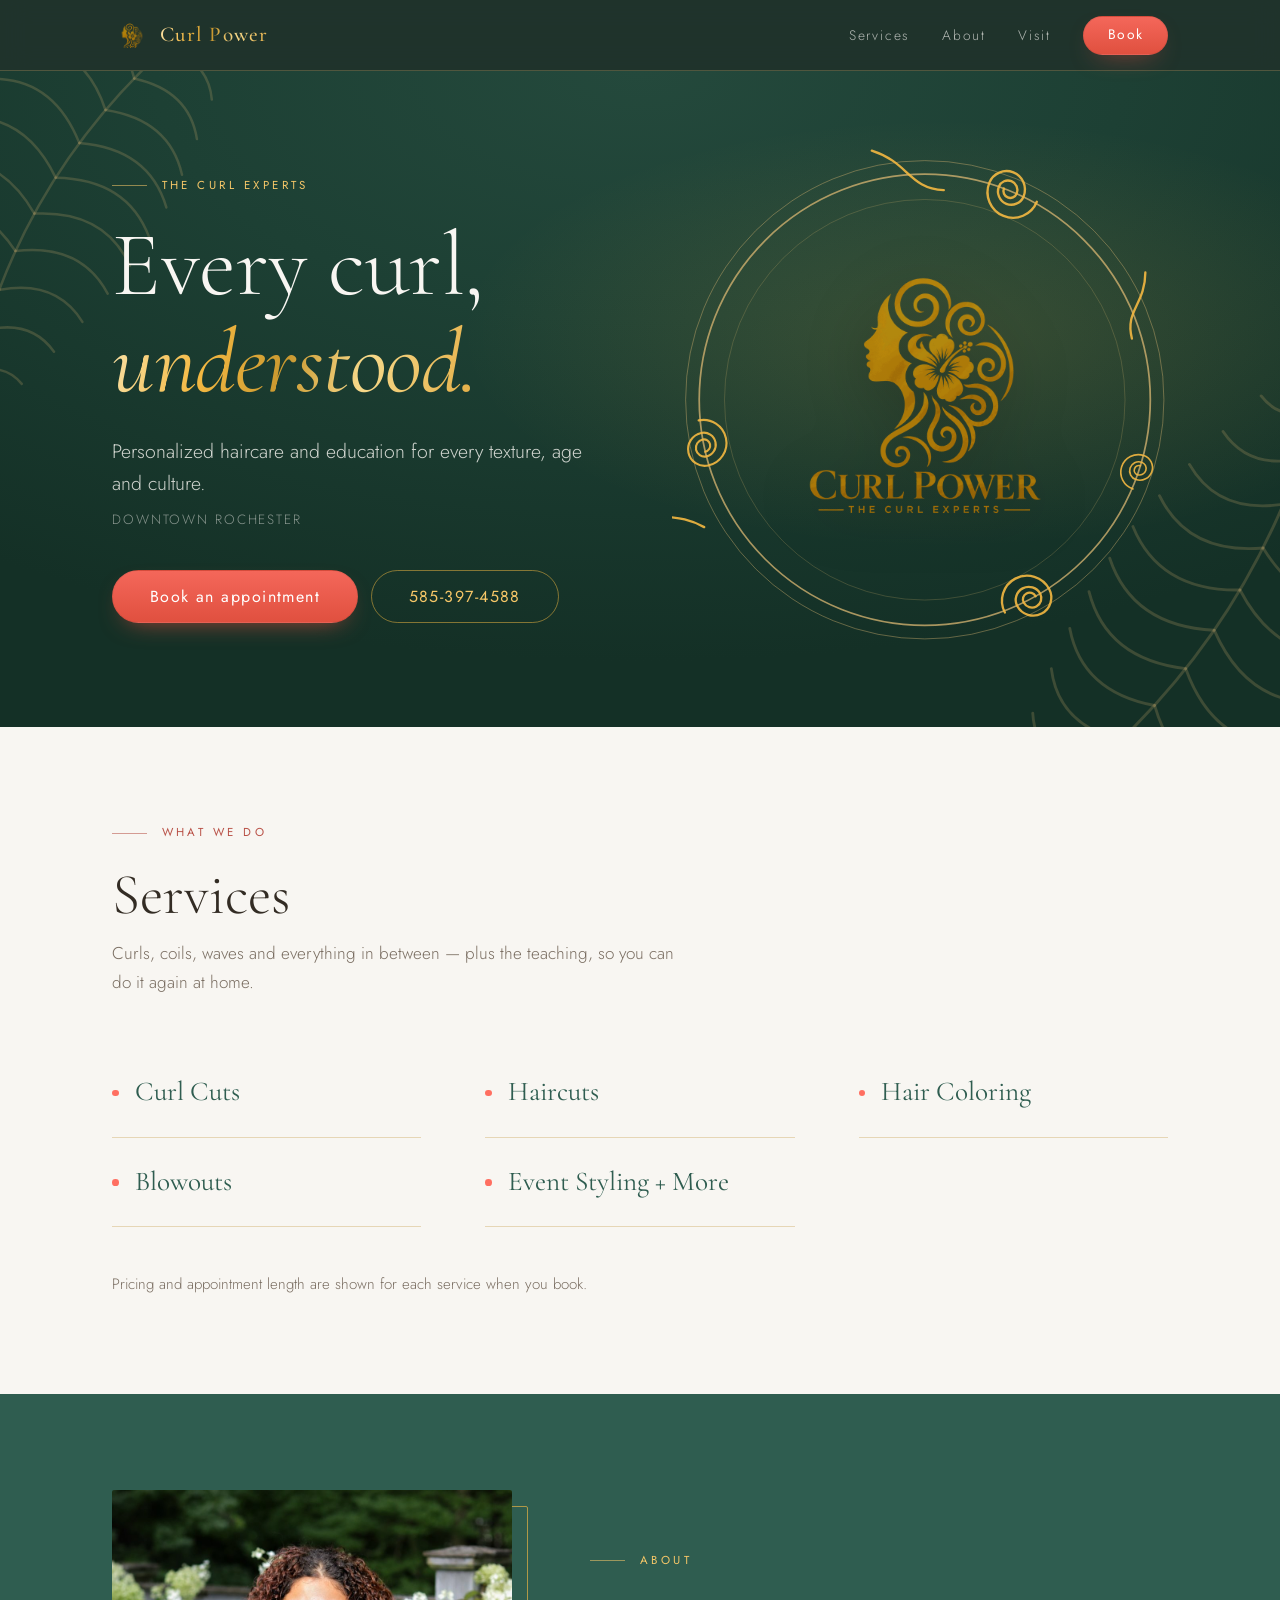
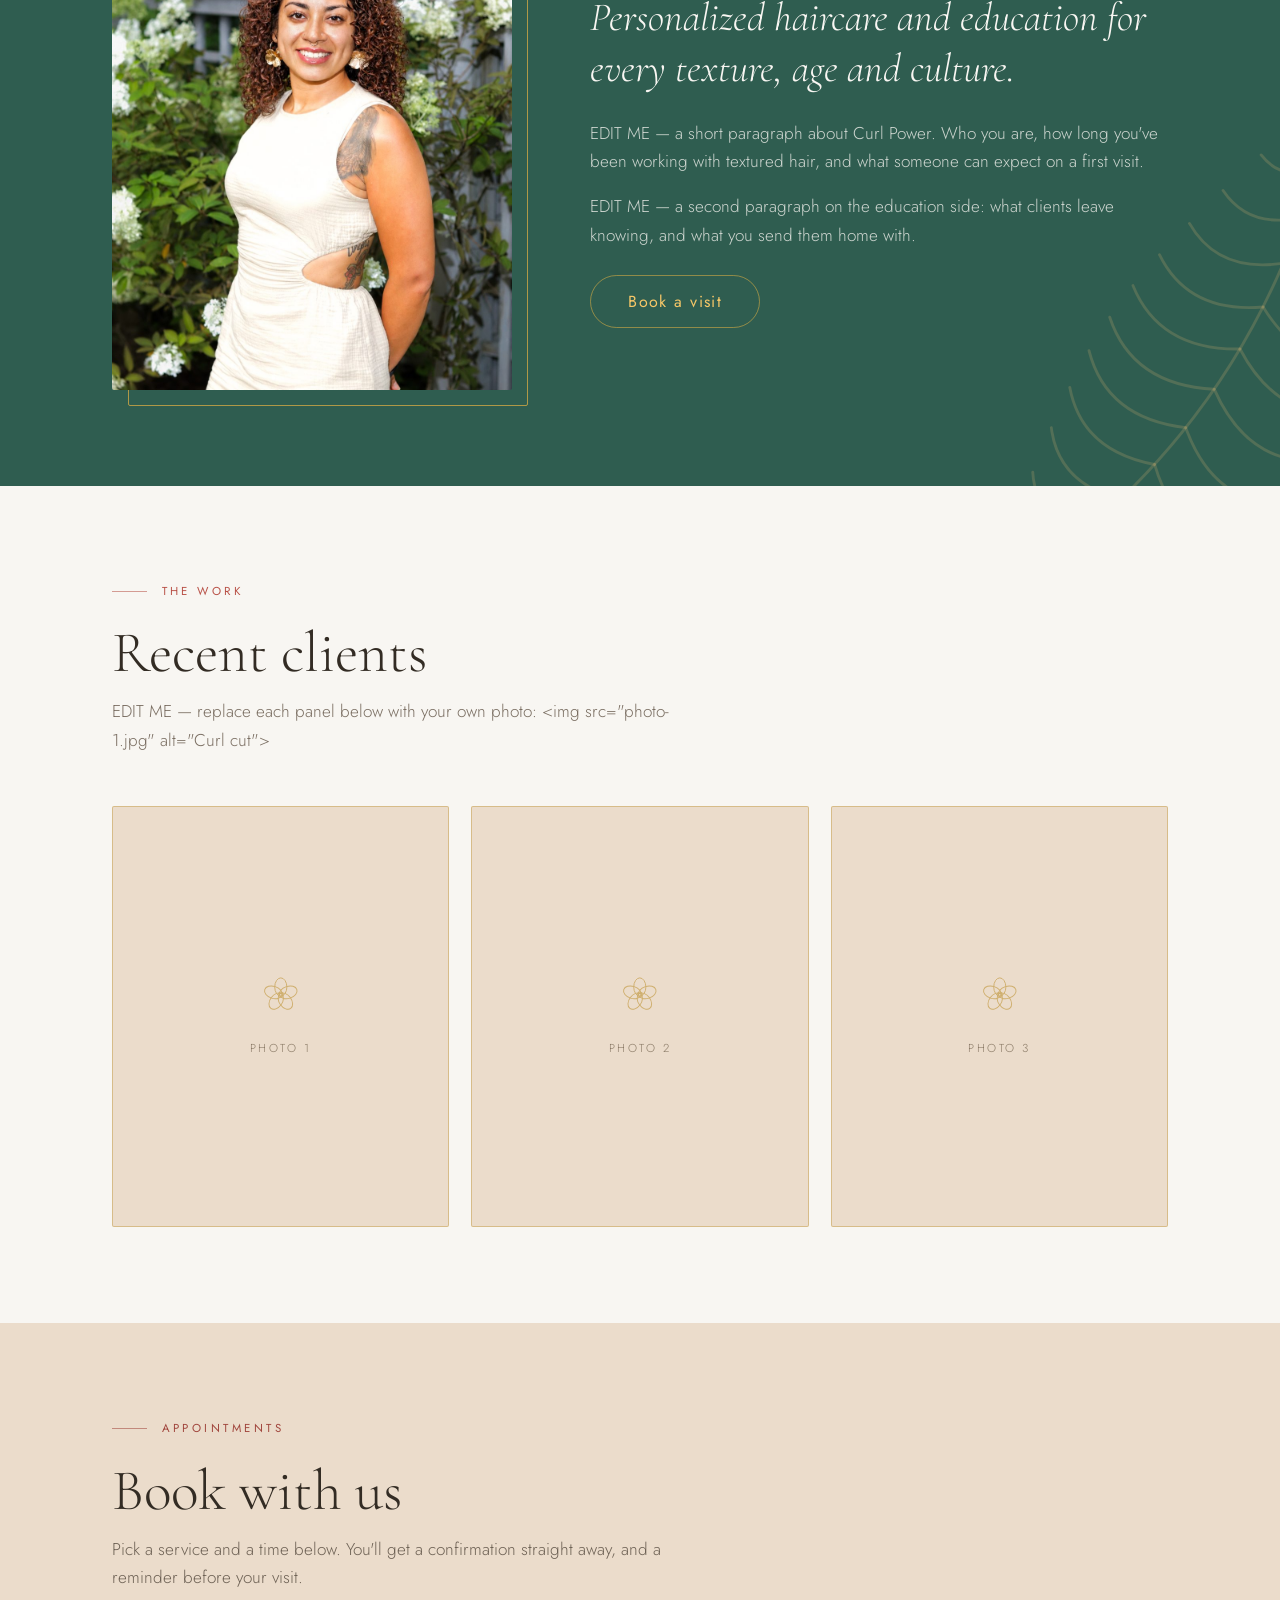
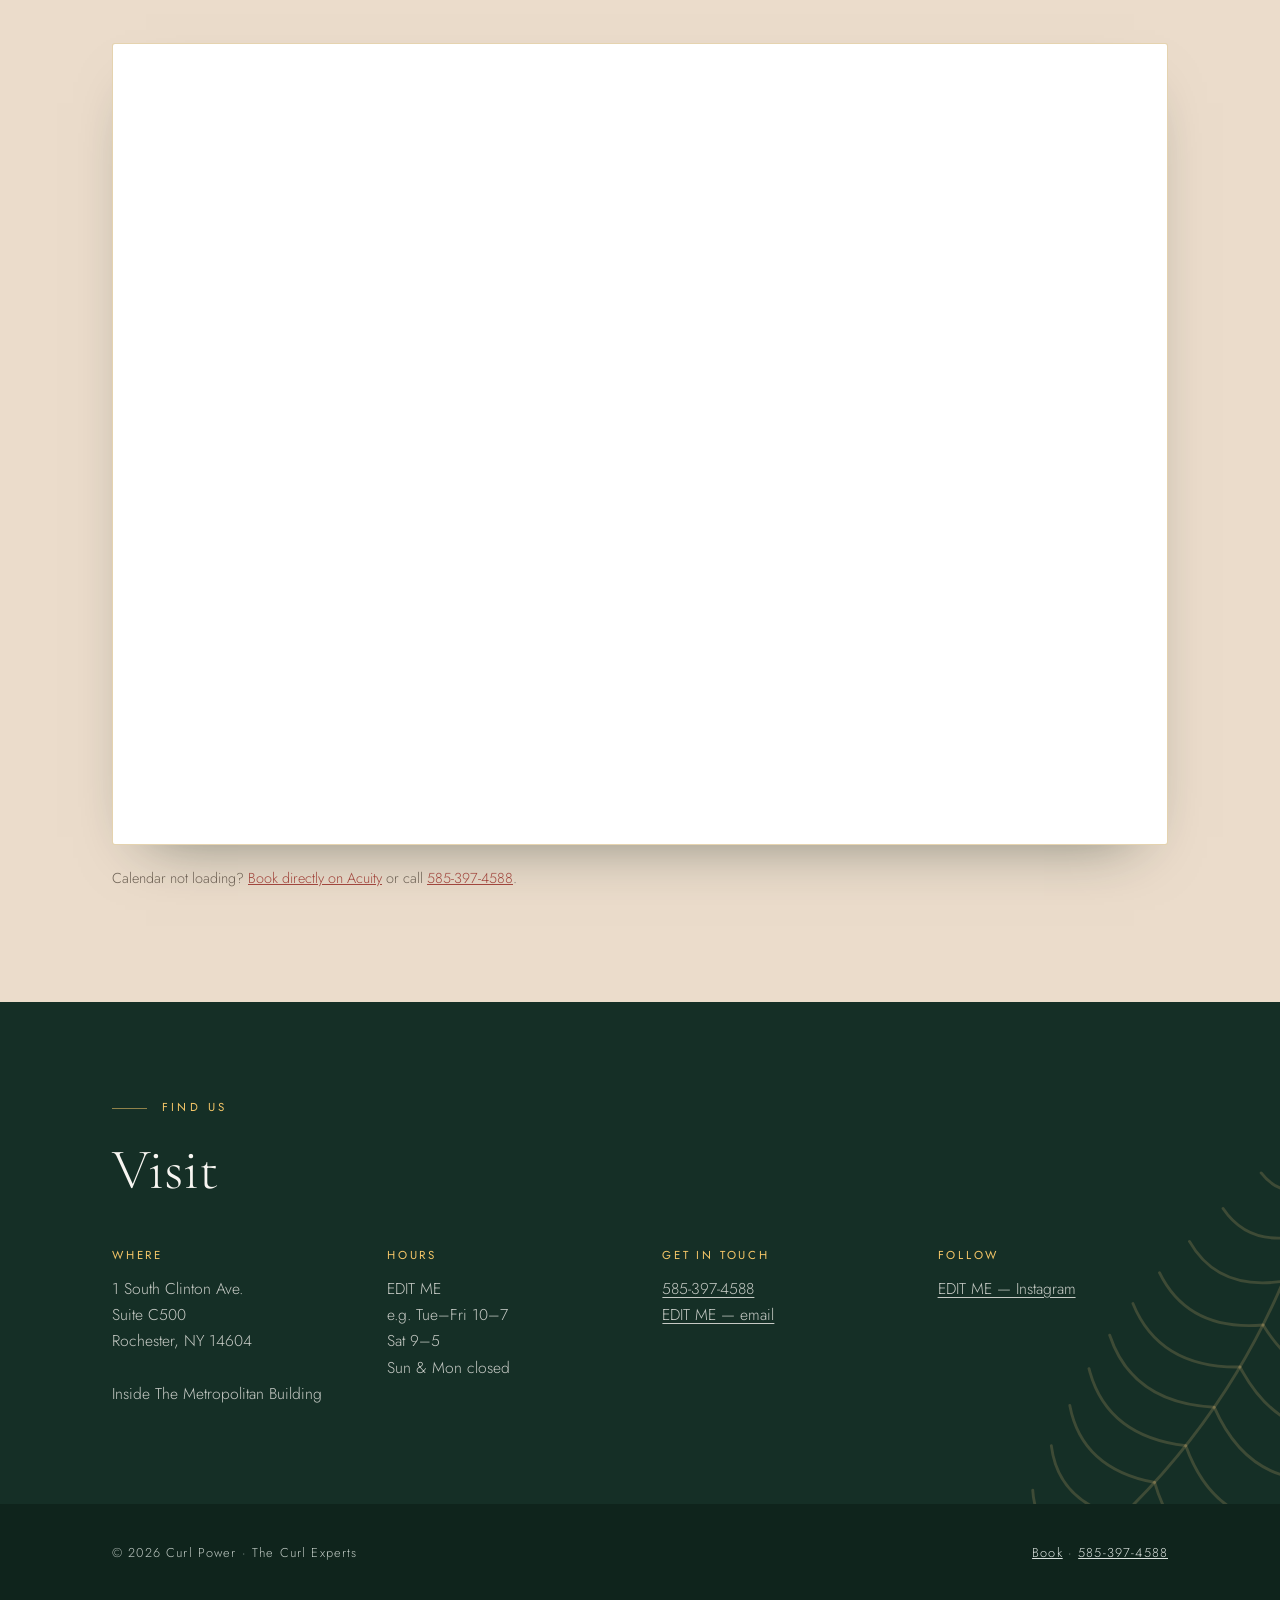
<file: index (3).html>
<!DOCTYPE html>
<!--
  ===========================================================================
  CURL POWER — website
  Palette from the Crown Oasis brand board, with deeper shades of the same
  green used as grounds so the gold reads as metal rather than flat yellow.

  STILL TO FILL IN — search for "EDIT ME":
    1. YOURDOMAIN.com in the <head>   2. Opening hours   3. Email
    4. Instagram   5. Your name in the portrait alt text
    6. Two About paragraphs           7. Three client photos
  Assets: logo.png · mark.png · owner.jpg
  ===========================================================================
-->
<html lang="en">
<head>
<meta charset="utf-8">
<meta name="viewport" content="width=device-width, initial-scale=1, viewport-fit=cover">
<meta name="color-scheme" content="light">
<title>Curl Power — The Curl Experts | Curly Hair Salon in Rochester, NY</title>
<meta name="description" content="Personalized haircare and education for every texture, age and culture. Curl cuts, haircuts, color, blowouts and event styling in downtown Rochester, NY.">
<link rel="canonical" href="https://curlpower.com/">
<meta property="og:type" content="website">
<meta property="og:title" content="Curl Power — The Curl Experts">
<meta property="og:description" content="Personalized haircare and education for every texture, age and culture. Downtown Rochester, NY.">
<meta property="og:url" content="https://curlpower.com/">
<link rel="icon" href="mark.png">
<link rel="apple-touch-icon" href="mark.png">
<link rel="preconnect" href="https://fonts.googleapis.com">
<link rel="preconnect" href="https://fonts.gstatic.com" crossorigin>
<link href="https://fonts.googleapis.com/css2?family=Cormorant+Garamond:ital,wght@0,300;0,400;0,500;0,600;1,300;1,400&family=Jost:wght@300;400;500&display=swap" rel="stylesheet">

<style>
:root{
  --green-900:#0F241C;
  --green-800:#152F26;
  --green:#1D4034;
  --green-mid:#2F5D50;
  --gold:#F4B942;
  --gold-text:#F6C768;
  --gold-muted:#CFAF6E;
  --coral:#FF6F61;
  --coral-strong:#F05A4B;
  --coral-text:#B85046;
  --coral-on-sand:#A1463D;
  --sand:#EBDCCB;
  --paper:#F8F6F2;
  --ink:#332C24;
  --muted:#7A6E62;
  --display:"Cormorant Garamond",Georgia,serif;
  --body:"Jost","Segoe UI",system-ui,sans-serif;
  --pad:clamp(1.25rem,5vw,4.5rem);
  --metal:linear-gradient(104deg,#F9E4AE 0%,#F4B942 26%,#C9982F 48%,#F7D98A 68%,#E3AC42 100%);
}
*,*::before,*::after{box-sizing:border-box}
html{scroll-behavior:smooth;scroll-padding-top:5rem;-webkit-text-size-adjust:100%}
body{margin:0;background:var(--paper);color:var(--ink);font-family:var(--body);
  font-size:clamp(1rem,.96rem + .2vw,1.07rem);line-height:1.68;font-weight:300;-webkit-font-smoothing:antialiased}
img{max-width:100%;height:auto;display:block}
a{color:inherit}
:focus-visible{outline:2px solid var(--gold);outline-offset:4px;border-radius:2px}
h1,h2,h3{font-family:var(--display);font-weight:400;line-height:1.06;margin:0}
p{margin:0 0 1rem}
.wrap{max-width:74rem;margin-inline:auto;padding-inline:var(--pad);position:relative;z-index:2}

/* metallic gold type */
.metal{color:var(--gold)}
@supports ((-webkit-background-clip:text) or (background-clip:text)){
  .metal{background:var(--metal);-webkit-background-clip:text;background-clip:text;
         color:transparent;-webkit-text-fill-color:transparent}
}

/* eyebrow label with hairline */
.label{display:flex;align-items:center;gap:.9rem;font-family:var(--body);font-weight:400;
  font-size:.72rem;letter-spacing:.3em;margin:0 0 1.4rem;color:var(--coral-text)}
.label::before{content:"";width:2.2rem;height:1px;background:currentColor;opacity:.55;flex:none}
.band-sand .label{color:var(--coral-on-sand)}
.on-dark .label{color:var(--gold-text)}
@media(max-width:920px){.hero .label{justify-content:center}}

/* buttons */
.btn{display:inline-flex;align-items:center;justify-content:center;
  font-family:var(--body);font-weight:400;font-size:1rem;letter-spacing:.09em;line-height:1;
  padding:1.1rem 2.3rem;border-radius:100px;text-decoration:none;
  background:linear-gradient(180deg,#F4675A,#E0503F);color:#fff;border:1px solid rgba(0,0,0,.06);
  box-shadow:0 10px 26px -14px rgba(224,80,63,.9);
  transition:filter .2s,transform .2s,box-shadow .2s}
.btn:hover{filter:brightness(1.07);transform:translateY(-2px);box-shadow:0 16px 32px -14px rgba(224,80,63,.95)}
.btn-gold{background:none;color:var(--gold-text);border:1px solid rgba(244,185,66,.5);box-shadow:none}
.btn-gold:hover{background:rgba(244,185,66,.1);border-color:var(--gold);filter:none}
.btn-dark{background:none;color:var(--green-mid);border:1px solid rgba(47,93,80,.35);box-shadow:none}
.btn-dark:hover{background:rgba(47,93,80,.07);border-color:var(--green-mid);filter:none}
.btn-sm{padding:.72rem 1.5rem;font-size:.9rem}

/* header */
.top{position:sticky;top:0;z-index:60;background:rgba(15,36,28,.93);backdrop-filter:blur(14px);
  border-bottom:1px solid rgba(207,175,110,.28)}
.top-in{display:flex;align-items:center;gap:1.5rem;min-height:4.4rem}
.brand{display:flex;align-items:center;gap:.75rem;text-decoration:none;margin-right:auto}
.brand img{width:36px}
.brand b{font-family:var(--display);font-weight:500;font-size:1.32rem;letter-spacing:.06em}
.nav{display:flex;align-items:center;gap:2rem}
.nav a{text-decoration:none;font-size:.86rem;letter-spacing:.13em;color:rgba(248,246,242,.68);transition:color .18s}
.nav a:hover{color:var(--gold-text)}
.nav .btn{color:#fff;letter-spacing:.09em}
@media(max-width:840px){.nav .hide-sm{display:none}}

/* botanicals */
.leaf{position:absolute;pointer-events:none;z-index:1}
.leaf path{fill:none;stroke:var(--gold-muted);stroke-width:1.4;stroke-linecap:round;opacity:.22}
.leaf-tl{top:-4rem;left:-7rem;width:28rem;transform:rotate(-14deg)}
.leaf-br{bottom:-6rem;right:-8rem;width:32rem;transform:rotate(168deg)}
@media(max-width:900px){.leaf-tl{width:17rem;left:-8rem}.leaf-br{width:18rem;right:-8rem}}

/* hero */
.hero{position:relative;overflow:hidden;color:var(--paper);padding-block:clamp(3.2rem,7vw,5.5rem);
  background:
    radial-gradient(56% 48% at 74% 40%,rgba(244,185,66,.14),transparent 68%),
    radial-gradient(90% 90% at 50% 0%,#24493C 0%,var(--green) 42%,#143026 100%)}
.hero-grid{display:grid;grid-template-columns:1.02fr .98fr;gap:clamp(1.5rem,5vw,4rem);align-items:center}
@media(max-width:920px){.hero-grid{grid-template-columns:1fr;text-align:center}}
.hero h1{font-size:clamp(3rem,8.6vw,5.7rem);font-weight:300;letter-spacing:-.005em;margin-bottom:1.5rem}
.hero h1 em{font-style:italic;font-weight:400}
.hero .sub{font-size:clamp(1.05rem,2.1vw,1.22rem);color:rgba(248,246,242,.82);max-width:30rem;margin-bottom:.55rem}
.hero .loc{font-size:.84rem;letter-spacing:.14em;color:rgba(248,246,242,.5);margin-bottom:2.4rem}
@media(max-width:920px){.hero .sub{margin-inline:auto}}
.hero-cta{display:flex;flex-wrap:wrap;gap:.8rem}
@media(max-width:920px){.hero-cta{justify-content:center}}
.hero-art{position:relative;display:grid;place-items:center;min-height:clamp(20rem,44vw,30rem)}
.stage{position:absolute;width:min(104%,32rem);aspect-ratio:1;z-index:1}
.stage circle,.stage path{fill:none}
.stage .ring{stroke:var(--gold-muted);stroke-dasharray:1;stroke-dashoffset:1}
.stage .curl path{stroke:var(--gold);stroke-width:2.4;stroke-linecap:round;opacity:.9}
.hero-logo{width:min(56%,16.5rem);position:relative;z-index:2;
  filter:drop-shadow(0 10px 30px rgba(0,0,0,.35))}

/* load sequence — one orchestrated moment, nothing animates on scroll */
@keyframes draw{to{stroke-dashoffset:0}}
@keyframes rise{from{opacity:0;transform:translateY(16px)}to{opacity:1;transform:none}}
@keyframes bloom{from{opacity:0;transform:scale(.93)}to{opacity:1;transform:none}}
.stage .ring{animation:draw 1.5s cubic-bezier(.33,.9,.36,1) both}
.stage .curl path{stroke-dasharray:1;stroke-dashoffset:1;
  animation:draw 1.15s cubic-bezier(.33,.9,.36,1) both;animation-delay:inherit}
.hero-logo{animation:bloom .95s cubic-bezier(.2,.7,.3,1) .05s both}
.hero .label{animation:rise .8s ease-out .15s both}
.hero h1{animation:rise .9s cubic-bezier(.2,.7,.3,1) .28s both}
.hero .sub{animation:rise .9s ease-out .44s both}
.hero .loc{animation:rise .9s ease-out .54s both}
.hero-cta{animation:rise .9s ease-out .64s both}
@media(prefers-reduced-motion:reduce){
  html{scroll-behavior:auto}
  .stage .ring,.stage .curl path{animation:none;stroke-dashoffset:0}
  .hero-logo,.hero .label,.hero h1,.hero .sub,.hero .loc,.hero-cta{animation:none}
  .btn{transition:none}
}

/* bands */
.band{position:relative;overflow:hidden;padding-block:clamp(3.5rem,8vw,6rem)}
.band-sand{background:var(--sand)}
.band-green{background:var(--green-mid);color:var(--paper)}
.band-deep{background:var(--green-800);color:var(--paper)}
.band h2{font-size:clamp(2.3rem,5.6vw,3.6rem);font-weight:300;margin-bottom:.8rem}
.band .lede{color:var(--muted);max-width:36rem;margin-bottom:3.2rem}
.on-dark .lede{color:rgba(248,246,242,.72)}

/* services */
.svc{display:grid;grid-template-columns:repeat(auto-fit,minmax(17rem,1fr));gap:0 4rem;list-style:none;margin:0;padding:0}
.svc li{display:flex;align-items:baseline;gap:1rem;padding-block:1.35rem;
  border-bottom:1px solid rgba(207,175,110,.45);
  font-family:var(--display);font-size:clamp(1.35rem,2.7vw,1.7rem);font-weight:400;color:var(--green-mid)}
.dot{flex:none;width:.42rem;height:.42rem;border-radius:50%;background:var(--coral);transform:translateY(-.25rem)}
.svc-note{margin:2.8rem 0 0;color:var(--muted);font-size:.94rem}

/* about */
.about-grid{display:grid;grid-template-columns:.82fr 1.18fr;gap:clamp(2.5rem,6vw,5rem);align-items:center}
@media(max-width:900px){.about-grid{grid-template-columns:1fr}}
.portrait{margin:0;position:relative;max-width:25rem;width:100%}
@media(max-width:900px){.portrait{margin-inline:auto}}
.portrait img{width:100%;border-radius:2px;position:relative;z-index:2}
.portrait::after{content:"";position:absolute;inset:0;transform:translate(16px,16px);
  border:1px solid rgba(244,185,66,.65);border-radius:2px;z-index:1}
.pull{font-family:var(--display);font-size:clamp(1.7rem,4vw,2.5rem);font-weight:300;
  font-style:italic;line-height:1.26;margin:0 0 1.6rem}
.about-grid p:not(.pull):not(.label){color:rgba(248,246,242,.78)}

/* gallery */
.gal{display:grid;grid-template-columns:repeat(auto-fit,minmax(15rem,1fr));gap:1.4rem}
.gal img{aspect-ratio:4/5;object-fit:cover;border-radius:2px;width:100%}
.slot{aspect-ratio:4/5;border-radius:2px;background:var(--sand);
  border:1px solid rgba(207,175,110,.7);display:grid;place-items:center;text-align:center;padding:1.5rem}
.slot svg{width:2.6rem;height:2.6rem;margin:0 auto .9rem;fill:none;stroke:var(--gold-muted);stroke-width:1.1}
.slot p{margin:0;font-size:.72rem;letter-spacing:.22em;color:#8A7A66}

/* booking */
.shell{background:#fff;border-radius:3px;overflow:hidden;border:1px solid rgba(207,175,110,.55);
  box-shadow:0 26px 60px -34px rgba(15,36,28,.55);min-height:760px}
.shell iframe{display:block;width:100%;border:0;min-height:760px}
.fallback{margin-top:1.3rem;color:#6E6255;font-size:.9rem}
.fallback a{color:var(--coral-on-sand)}

/* visit */
.facts{display:grid;grid-template-columns:repeat(auto-fit,minmax(13rem,1fr));gap:2.8rem}
.fact h3{font-family:var(--body);font-size:.72rem;font-weight:400;letter-spacing:.24em;
  color:var(--gold-text);margin-bottom:.9rem}
.fact p{margin:0;color:rgba(248,246,242,.78);font-size:.98rem}
.fact a{color:inherit;text-underline-offset:3px}

/* footer */
.foot{background:var(--green-900);color:#BFC9C3;padding-block:2.4rem;font-size:.8rem;letter-spacing:.09em}
.foot-in{display:flex;flex-wrap:wrap;gap:1rem 2rem;align-items:center;justify-content:space-between}
.foot a{color:#DCE3DF}
</style>
</head>
<body>

<header class="top">
  <div class="wrap top-in">
    <a class="brand" href="#top"><img src="mark.png" alt=""><b class="metal">Curl Power</b></a>
    <nav class="nav">
      <a class="hide-sm" href="#services">Services</a>
      <a class="hide-sm" href="#about">About</a>
      <a class="hide-sm" href="#visit">Visit</a>
      <a class="btn btn-sm" href="#book">Book</a>
    </nav>
  </div>
</header>

<main id="top">

<section class="hero on-dark">
  <svg class="leaf leaf-tl" viewBox="0 0 250 250" aria-hidden="true"><path d="M10 230 Q70 70 230 10"/><path d="M20.2 205.0 Q27.3 204.1 30.2 209.5"/><path d="M20.2 205.0 Q16.3 199.2 10.2 200.6"/><path d="M31.0 182.8 Q48.8 181.5 55.5 195.6"/><path d="M31.0 182.8 Q21.9 167.4 6.5 170.0"/><path d="M42.9 161.7 Q68.9 161.5 77.3 182.5"/><path d="M42.9 161.7 Q31.1 138.6 8.5 140.9"/><path d="M55.9 141.7 Q88.1 143.5 96.7 170.2"/><path d="M55.9 141.7 Q43.1 112.1 15.1 113.2"/><path d="M70.0 122.8 Q106.4 127.3 114.2 158.3"/><path d="M70.0 122.8 Q57.8 88.3 25.9 87.3"/><path d="M85.3 105.1 Q123.9 112.6 130.0 146.3"/><path d="M85.3 105.1 Q74.7 67.3 40.6 63.9"/><path d="M101.7 88.5 Q140.4 98.8 144.3 133.5"/><path d="M101.7 88.5 Q93.6 49.2 59.1 43.5"/><path d="M119.2 73.0 Q156.2 85.5 157.6 119.6"/><path d="M119.2 73.0 Q113.9 34.3 80.8 26.4"/><path d="M137.8 58.6 Q171.2 72.5 170.5 104.0"/><path d="M137.8 58.6 Q135.3 22.6 105.2 13.2"/><path d="M157.6 45.4 Q185.8 59.4 183.4 86.7"/><path d="M157.6 45.4 Q157.5 13.9 131.8 4.1"/><path d="M178.5 33.3 Q200.2 45.8 196.8 67.3"/><path d="M178.5 33.3 Q180.0 8.3 160.2 -0.8"/><path d="M200.5 22.3 Q214.4 31.5 211.3 45.6"/><path d="M200.5 22.3 Q202.5 5.8 189.7 -1.0"/><path d="M223.6 12.4 Q227.8 15.6 226.6 20.0"/><path d="M223.6 12.4 Q224.6 7.3 220.7 4.9"/></svg>
  <svg class="leaf leaf-br" viewBox="0 0 250 250" aria-hidden="true"><path d="M10 230 Q70 70 230 10"/><path d="M20.2 205.0 Q27.3 204.1 30.2 209.5"/><path d="M20.2 205.0 Q16.3 199.2 10.2 200.6"/><path d="M31.0 182.8 Q48.8 181.5 55.5 195.6"/><path d="M31.0 182.8 Q21.9 167.4 6.5 170.0"/><path d="M42.9 161.7 Q68.9 161.5 77.3 182.5"/><path d="M42.9 161.7 Q31.1 138.6 8.5 140.9"/><path d="M55.9 141.7 Q88.1 143.5 96.7 170.2"/><path d="M55.9 141.7 Q43.1 112.1 15.1 113.2"/><path d="M70.0 122.8 Q106.4 127.3 114.2 158.3"/><path d="M70.0 122.8 Q57.8 88.3 25.9 87.3"/><path d="M85.3 105.1 Q123.9 112.6 130.0 146.3"/><path d="M85.3 105.1 Q74.7 67.3 40.6 63.9"/><path d="M101.7 88.5 Q140.4 98.8 144.3 133.5"/><path d="M101.7 88.5 Q93.6 49.2 59.1 43.5"/><path d="M119.2 73.0 Q156.2 85.5 157.6 119.6"/><path d="M119.2 73.0 Q113.9 34.3 80.8 26.4"/><path d="M137.8 58.6 Q171.2 72.5 170.5 104.0"/><path d="M137.8 58.6 Q135.3 22.6 105.2 13.2"/><path d="M157.6 45.4 Q185.8 59.4 183.4 86.7"/><path d="M157.6 45.4 Q157.5 13.9 131.8 4.1"/><path d="M178.5 33.3 Q200.2 45.8 196.8 67.3"/><path d="M178.5 33.3 Q180.0 8.3 160.2 -0.8"/><path d="M200.5 22.3 Q214.4 31.5 211.3 45.6"/><path d="M200.5 22.3 Q202.5 5.8 189.7 -1.0"/><path d="M223.6 12.4 Q227.8 15.6 226.6 20.0"/><path d="M223.6 12.4 Q224.6 7.3 220.7 4.9"/></svg>
  <div class="wrap hero-grid">
    <div>
      <p class="label">THE CURL EXPERTS</p>
      <h1>Every curl,<br><em class="metal">understood.</em></h1>
      <p class="sub">Personalized haircare and education for every texture, age and culture.</p>
      <p class="loc">DOWNTOWN ROCHESTER</p>
      <div class="hero-cta">
        <a class="btn" href="#book">Book an appointment</a>
        <a class="btn btn-gold" href="tel:+15853974588">585-397-4588</a>
      </div>
    </div>
    <div class="hero-art">
      <svg class="stage" viewBox="0 0 520 520" aria-hidden="true">
        <circle class="ring" pathLength="1" cx="260" cy="260" r="246" stroke-width="1" opacity=".45" style="animation-delay:.1s"/>
        <circle class="ring" pathLength="1" cx="260" cy="260" r="232" stroke-width="1.8" opacity=".8" style="animation-delay:.2s"/>
        <circle class="ring" pathLength="1" cx="260" cy="260" r="206" stroke-width=".8" opacity=".3" style="animation-delay:.3s"/>
        <g class="curl"><g transform="translate(368.9 464.8) rotate(152) scale(1.00)" style="animation-delay:0.30s"><path pathLength="1" d="M30.0 0.0A25.8 25.8 0 0 1 -21.6 0.0A18.6 18.6 0 0 1 15.6 0.0A13.4 13.4 0 0 1 -11.2 0.0A9.6 9.6 0 0 1 8.1 0.0A6.9 6.9 0 0 1 -5.8 0.0"/></g><g transform="translate(151.1 464.8) rotate(208) scale(0.74)" style="animation-delay:0.39s"><path pathLength="1" d="M30.0 0.0A25.8 25.8 0 0 -1 -21.6 0.0A18.6 18.6 0 0 -1 15.6 0.0A13.4 13.4 0 0 -1 -11.2 0.0A9.6 9.6 0 0 -1 8.1 0.0A6.9 6.9 0 0 -1 -5.8 0.0"/></g><g transform="translate(33.1 308.2) rotate(258) scale(0.92)" style="animation-delay:0.47s"><path pathLength="1" d="M30.0 0.0A25.8 25.8 0 0 1 -21.6 0.0A18.6 18.6 0 0 1 15.6 0.0A13.4 13.4 0 0 1 -11.2 0.0A9.6 9.6 0 0 1 8.1 0.0A6.9 6.9 0 0 1 -5.8 0.0"/></g><g transform="translate(117.2 77.2) rotate(322) scale(0.66)" style="animation-delay:0.56s"><path pathLength="1" d="M30.0 0.0A25.8 25.8 0 0 -1 -21.6 0.0A18.6 18.6 0 0 -1 15.6 0.0A13.4 13.4 0 0 -1 -11.2 0.0A9.6 9.6 0 0 -1 8.1 0.0A6.9 6.9 0 0 -1 -5.8 0.0"/></g><g transform="translate(346.9 44.9) rotate(382) scale(1.02)" style="animation-delay:0.64s"><path pathLength="1" d="M30.0 0.0A25.8 25.8 0 0 1 -21.6 0.0A18.6 18.6 0 0 1 15.6 0.0A13.4 13.4 0 0 1 -11.2 0.0A9.6 9.6 0 0 1 8.1 0.0A6.9 6.9 0 0 1 -5.8 0.0"/></g><g transform="translate(483.0 196.1) rotate(434) scale(0.78)" style="animation-delay:0.72s"><path pathLength="1" d="M30.0 0.0A25.8 25.8 0 0 -1 -21.6 0.0A18.6 18.6 0 0 -1 15.6 0.0A13.4 13.4 0 0 -1 -11.2 0.0A9.6 9.6 0 0 -1 8.1 0.0A6.9 6.9 0 0 -1 -5.8 0.0"/></g><g transform="translate(480.6 331.7) rotate(108) scale(0.70)" style="animation-delay:0.81s"><path pathLength="1" d="M30.0 0.0A25.8 25.8 0 0 1 -21.6 0.0A18.6 18.6 0 0 1 15.6 0.0A13.4 13.4 0 0 1 -11.2 0.0A9.6 9.6 0 0 1 8.1 0.0A6.9 6.9 0 0 1 -5.8 0.0"/></g><g transform="translate(49.7 162.0) rotate(295) scale(0.58)" style="animation-delay:0.89s"><path pathLength="1" d="M30.0 0.0A25.8 25.8 0 0 -1 -21.6 0.0A18.6 18.6 0 0 -1 15.6 0.0A13.4 13.4 0 0 -1 -11.2 0.0A9.6 9.6 0 0 -1 8.1 0.0A6.9 6.9 0 0 -1 -5.8 0.0"/></g><g transform="translate(282.8 521.0) rotate(175)" style="animation-delay:0.98s"><path pathLength="1" d="M0.0 0.0C38.5 -22.7 31.5 -51.3 70.0 -62.1"/></g><g transform="translate(205.5 3.7) rotate(348)" style="animation-delay:1.05s"><path pathLength="1" d="M0.0 0.0C35.2 20.2 28.8 45.6 64.0 55.2"/></g><g transform="translate(33.1 391.0) rotate(240)" style="animation-delay:1.13s"><path pathLength="1" d="M0.0 0.0C31.9 -18.5 26.1 -41.8 58.0 -50.6"/></g><g transform="translate(486.9 129.0) rotate(420)" style="animation-delay:1.20s"><path pathLength="1" d="M0.0 0.0C28.6 16.8 23.4 38.0 52.0 46.0"/></g></g>
      </svg>
      <img class="hero-logo" src="logo.png" alt="Curl Power — The Curl Experts" width="700" height="700">
    </div>
  </div>
</section>

<section class="band" id="services">
  <div class="wrap">
    <p class="label">WHAT WE DO</p>
    <h2>Services</h2>
    <p class="lede">Curls, coils, waves and everything in between &mdash; plus the teaching, so you can do it again at home.</p>
    <ul class="svc">
      <li><span class="dot"></span>Curl Cuts</li>
      <li><span class="dot"></span>Haircuts</li>
      <li><span class="dot"></span>Hair Coloring</li>
      <li><span class="dot"></span>Blowouts</li>
      <li><span class="dot"></span>Event Styling + More</li>
    </ul>
    <p class="svc-note">Pricing and appointment length are shown for each service when you book.</p>
  </div>
</section>

<section class="band band-green on-dark" id="about">
  <svg class="leaf leaf-br" viewBox="0 0 250 250" aria-hidden="true"><path d="M10 230 Q70 70 230 10"/><path d="M20.2 205.0 Q27.3 204.1 30.2 209.5"/><path d="M20.2 205.0 Q16.3 199.2 10.2 200.6"/><path d="M31.0 182.8 Q48.8 181.5 55.5 195.6"/><path d="M31.0 182.8 Q21.9 167.4 6.5 170.0"/><path d="M42.9 161.7 Q68.9 161.5 77.3 182.5"/><path d="M42.9 161.7 Q31.1 138.6 8.5 140.9"/><path d="M55.9 141.7 Q88.1 143.5 96.7 170.2"/><path d="M55.9 141.7 Q43.1 112.1 15.1 113.2"/><path d="M70.0 122.8 Q106.4 127.3 114.2 158.3"/><path d="M70.0 122.8 Q57.8 88.3 25.9 87.3"/><path d="M85.3 105.1 Q123.9 112.6 130.0 146.3"/><path d="M85.3 105.1 Q74.7 67.3 40.6 63.9"/><path d="M101.7 88.5 Q140.4 98.8 144.3 133.5"/><path d="M101.7 88.5 Q93.6 49.2 59.1 43.5"/><path d="M119.2 73.0 Q156.2 85.5 157.6 119.6"/><path d="M119.2 73.0 Q113.9 34.3 80.8 26.4"/><path d="M137.8 58.6 Q171.2 72.5 170.5 104.0"/><path d="M137.8 58.6 Q135.3 22.6 105.2 13.2"/><path d="M157.6 45.4 Q185.8 59.4 183.4 86.7"/><path d="M157.6 45.4 Q157.5 13.9 131.8 4.1"/><path d="M178.5 33.3 Q200.2 45.8 196.8 67.3"/><path d="M178.5 33.3 Q180.0 8.3 160.2 -0.8"/><path d="M200.5 22.3 Q214.4 31.5 211.3 45.6"/><path d="M200.5 22.3 Q202.5 5.8 189.7 -1.0"/><path d="M223.6 12.4 Q227.8 15.6 226.6 20.0"/><path d="M223.6 12.4 Q224.6 7.3 220.7 4.9"/></svg>
  <div class="wrap about-grid">
    <figure class="portrait">
      <!-- EDIT ME: put your name in this alt text — it matters for search and screen readers -->
      <img src="owner.jpg" alt="EDIT ME — your name, founder of Curl Power" width="1000" height="1250">
    </figure>
    <div>
      <p class="label">ABOUT</p>
      <p class="pull">Personalized haircare and education for every texture, age and culture.</p>
      <!-- EDIT ME: your own story — who you are, how long you've worked with
           textured hair, and what a first visit is actually like. -->
      <p>EDIT ME &mdash; a short paragraph about Curl Power. Who you are, how long you've been working with textured hair, and what someone can expect on a first visit.</p>
      <p>EDIT ME &mdash; a second paragraph on the education side: what clients leave knowing, and what you send them home with.</p>
      <a class="btn btn-gold" href="#book" style="margin-top:.6rem">Book a visit</a>
    </div>
  </div>
</section>

<section class="band">
  <div class="wrap">
    <p class="label">THE WORK</p>
    <h2>Recent clients</h2>
    <p class="lede">EDIT ME &mdash; replace each panel below with your own photo: &lt;img src="photo-1.jpg" alt="Curl cut"&gt;</p>
    <div class="gal">
      <div class="slot"><div><svg viewBox="0 0 48 48" aria-hidden="true"><ellipse cx="24" cy="15" rx="7" ry="10.5" transform="rotate(0 24 24)"/><ellipse cx="24" cy="15" rx="7" ry="10.5" transform="rotate(72 24 24)"/><ellipse cx="24" cy="15" rx="7" ry="10.5" transform="rotate(144 24 24)"/><ellipse cx="24" cy="15" rx="7" ry="10.5" transform="rotate(216 24 24)"/><ellipse cx="24" cy="15" rx="7" ry="10.5" transform="rotate(288 24 24)"/><circle cx="24" cy="24" r="3"/></svg><p>PHOTO 1</p></div></div>
      <div class="slot"><div><svg viewBox="0 0 48 48" aria-hidden="true"><ellipse cx="24" cy="15" rx="7" ry="10.5" transform="rotate(0 24 24)"/><ellipse cx="24" cy="15" rx="7" ry="10.5" transform="rotate(72 24 24)"/><ellipse cx="24" cy="15" rx="7" ry="10.5" transform="rotate(144 24 24)"/><ellipse cx="24" cy="15" rx="7" ry="10.5" transform="rotate(216 24 24)"/><ellipse cx="24" cy="15" rx="7" ry="10.5" transform="rotate(288 24 24)"/><circle cx="24" cy="24" r="3"/></svg><p>PHOTO 2</p></div></div>
      <div class="slot"><div><svg viewBox="0 0 48 48" aria-hidden="true"><ellipse cx="24" cy="15" rx="7" ry="10.5" transform="rotate(0 24 24)"/><ellipse cx="24" cy="15" rx="7" ry="10.5" transform="rotate(72 24 24)"/><ellipse cx="24" cy="15" rx="7" ry="10.5" transform="rotate(144 24 24)"/><ellipse cx="24" cy="15" rx="7" ry="10.5" transform="rotate(216 24 24)"/><ellipse cx="24" cy="15" rx="7" ry="10.5" transform="rotate(288 24 24)"/><circle cx="24" cy="24" r="3"/></svg><p>PHOTO 3</p></div></div>
    </div>
  </div>
</section>

<section class="band band-sand" id="book">
  <div class="wrap">
    <p class="label">APPOINTMENTS</p>
    <h2>Book with us</h2>
    <p class="lede" style="color:#6E6255">Pick a service and a time below. You'll get a confirmation straight away, and a reminder before your visit.</p>
    <div class="shell">
      <!-- ========= ACUITY BOOKING EMBED — do not change the src ========= -->
      <iframe
        src="https://app.acuityscheduling.com/schedule.php?owner=29866814"
        title="Schedule an appointment with Curl Power"
        width="100%" height="800" frameborder="0" allow="payment"></iframe>
      <!-- =============================================================== -->
    </div>
    <p class="fallback">Calendar not loading? <a href="https://app.acuityscheduling.com/schedule/35bbb7fe">Book directly on Acuity</a> or call <a href="tel:+15853974588">585-397-4588</a>.</p>
  </div>
</section>

<section class="band band-deep on-dark" id="visit">
  <svg class="leaf leaf-br" viewBox="0 0 250 250" aria-hidden="true"><path d="M10 230 Q70 70 230 10"/><path d="M20.2 205.0 Q27.3 204.1 30.2 209.5"/><path d="M20.2 205.0 Q16.3 199.2 10.2 200.6"/><path d="M31.0 182.8 Q48.8 181.5 55.5 195.6"/><path d="M31.0 182.8 Q21.9 167.4 6.5 170.0"/><path d="M42.9 161.7 Q68.9 161.5 77.3 182.5"/><path d="M42.9 161.7 Q31.1 138.6 8.5 140.9"/><path d="M55.9 141.7 Q88.1 143.5 96.7 170.2"/><path d="M55.9 141.7 Q43.1 112.1 15.1 113.2"/><path d="M70.0 122.8 Q106.4 127.3 114.2 158.3"/><path d="M70.0 122.8 Q57.8 88.3 25.9 87.3"/><path d="M85.3 105.1 Q123.9 112.6 130.0 146.3"/><path d="M85.3 105.1 Q74.7 67.3 40.6 63.9"/><path d="M101.7 88.5 Q140.4 98.8 144.3 133.5"/><path d="M101.7 88.5 Q93.6 49.2 59.1 43.5"/><path d="M119.2 73.0 Q156.2 85.5 157.6 119.6"/><path d="M119.2 73.0 Q113.9 34.3 80.8 26.4"/><path d="M137.8 58.6 Q171.2 72.5 170.5 104.0"/><path d="M137.8 58.6 Q135.3 22.6 105.2 13.2"/><path d="M157.6 45.4 Q185.8 59.4 183.4 86.7"/><path d="M157.6 45.4 Q157.5 13.9 131.8 4.1"/><path d="M178.5 33.3 Q200.2 45.8 196.8 67.3"/><path d="M178.5 33.3 Q180.0 8.3 160.2 -0.8"/><path d="M200.5 22.3 Q214.4 31.5 211.3 45.6"/><path d="M200.5 22.3 Q202.5 5.8 189.7 -1.0"/><path d="M223.6 12.4 Q227.8 15.6 226.6 20.0"/><path d="M223.6 12.4 Q224.6 7.3 220.7 4.9"/></svg>
  <div class="wrap">
    <p class="label">FIND US</p>
    <h2>Visit</h2>
    <div class="facts" style="margin-top:3rem">
      <div class="fact"><h3>WHERE</h3>
        <p>1 South Clinton Ave.<br>Suite C500<br>Rochester, NY 14604<br><br>Inside The Metropolitan Building</p></div>
      <div class="fact"><h3>HOURS</h3>
        <p>EDIT ME<br>e.g. Tue&ndash;Fri 10&ndash;7<br>Sat 9&ndash;5<br>Sun &amp; Mon closed</p></div>
      <div class="fact"><h3>GET IN TOUCH</h3>
        <p><a href="tel:+15853974588">585-397-4588</a><br><a href="mailto:ownder@curlpower.com">EDIT ME &mdash; email</a></p></div>
      <div class="fact"><h3>FOLLOW</h3>
        <p><a href="#">EDIT ME &mdash; Instagram</a></p></div>
    </div>
  </div>
</section>

</main>

<footer class="foot">
  <div class="wrap foot-in">
    <span>&copy; <span id="yr">2026</span> Curl Power &middot; The Curl Experts</span>
    <span><a href="#book">Book</a> &middot; <a href="tel:+15853974588">585-397-4588</a></span>
  </div>
</footer>

<script src="https://embed.acuityscheduling.com/js/embed.js" type="text/javascript"></script>
<script>document.getElementById('yr').textContent=new Date().getFullYear();</script>
</body>
</html>
</file>
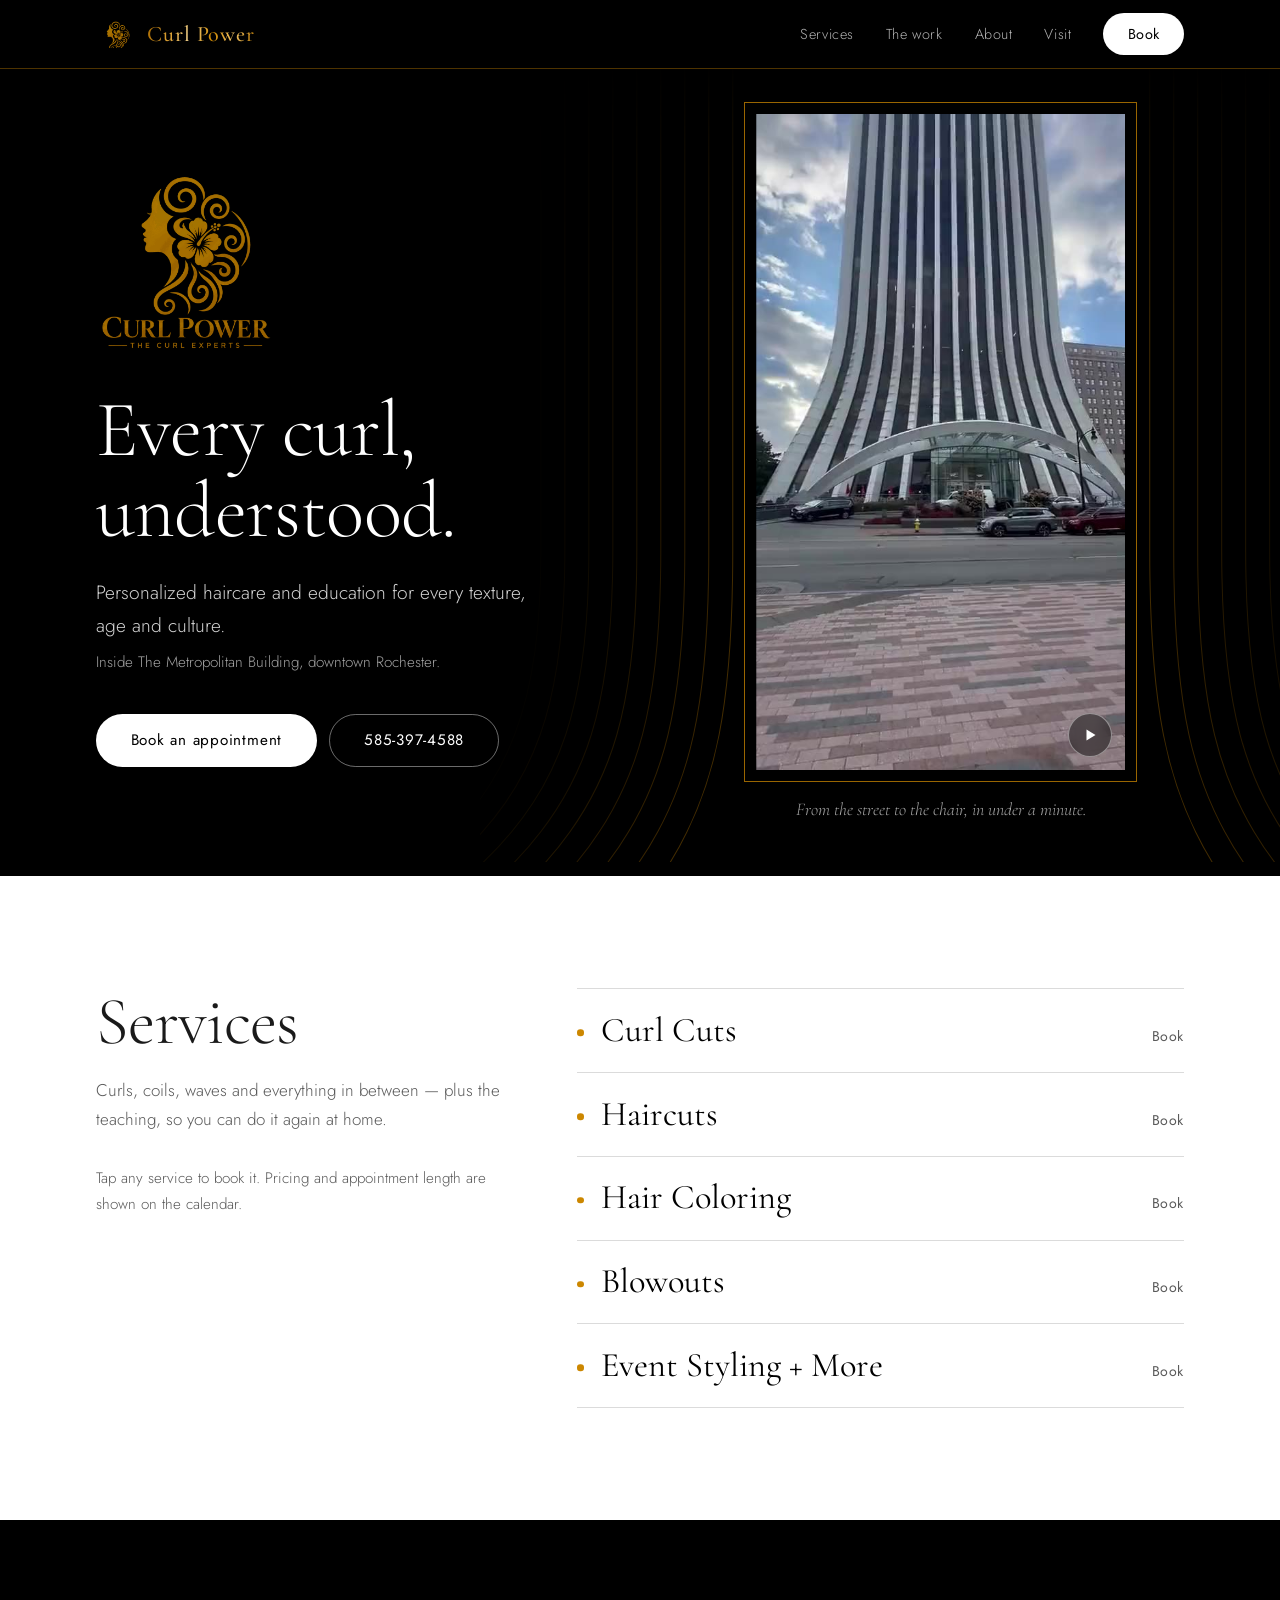
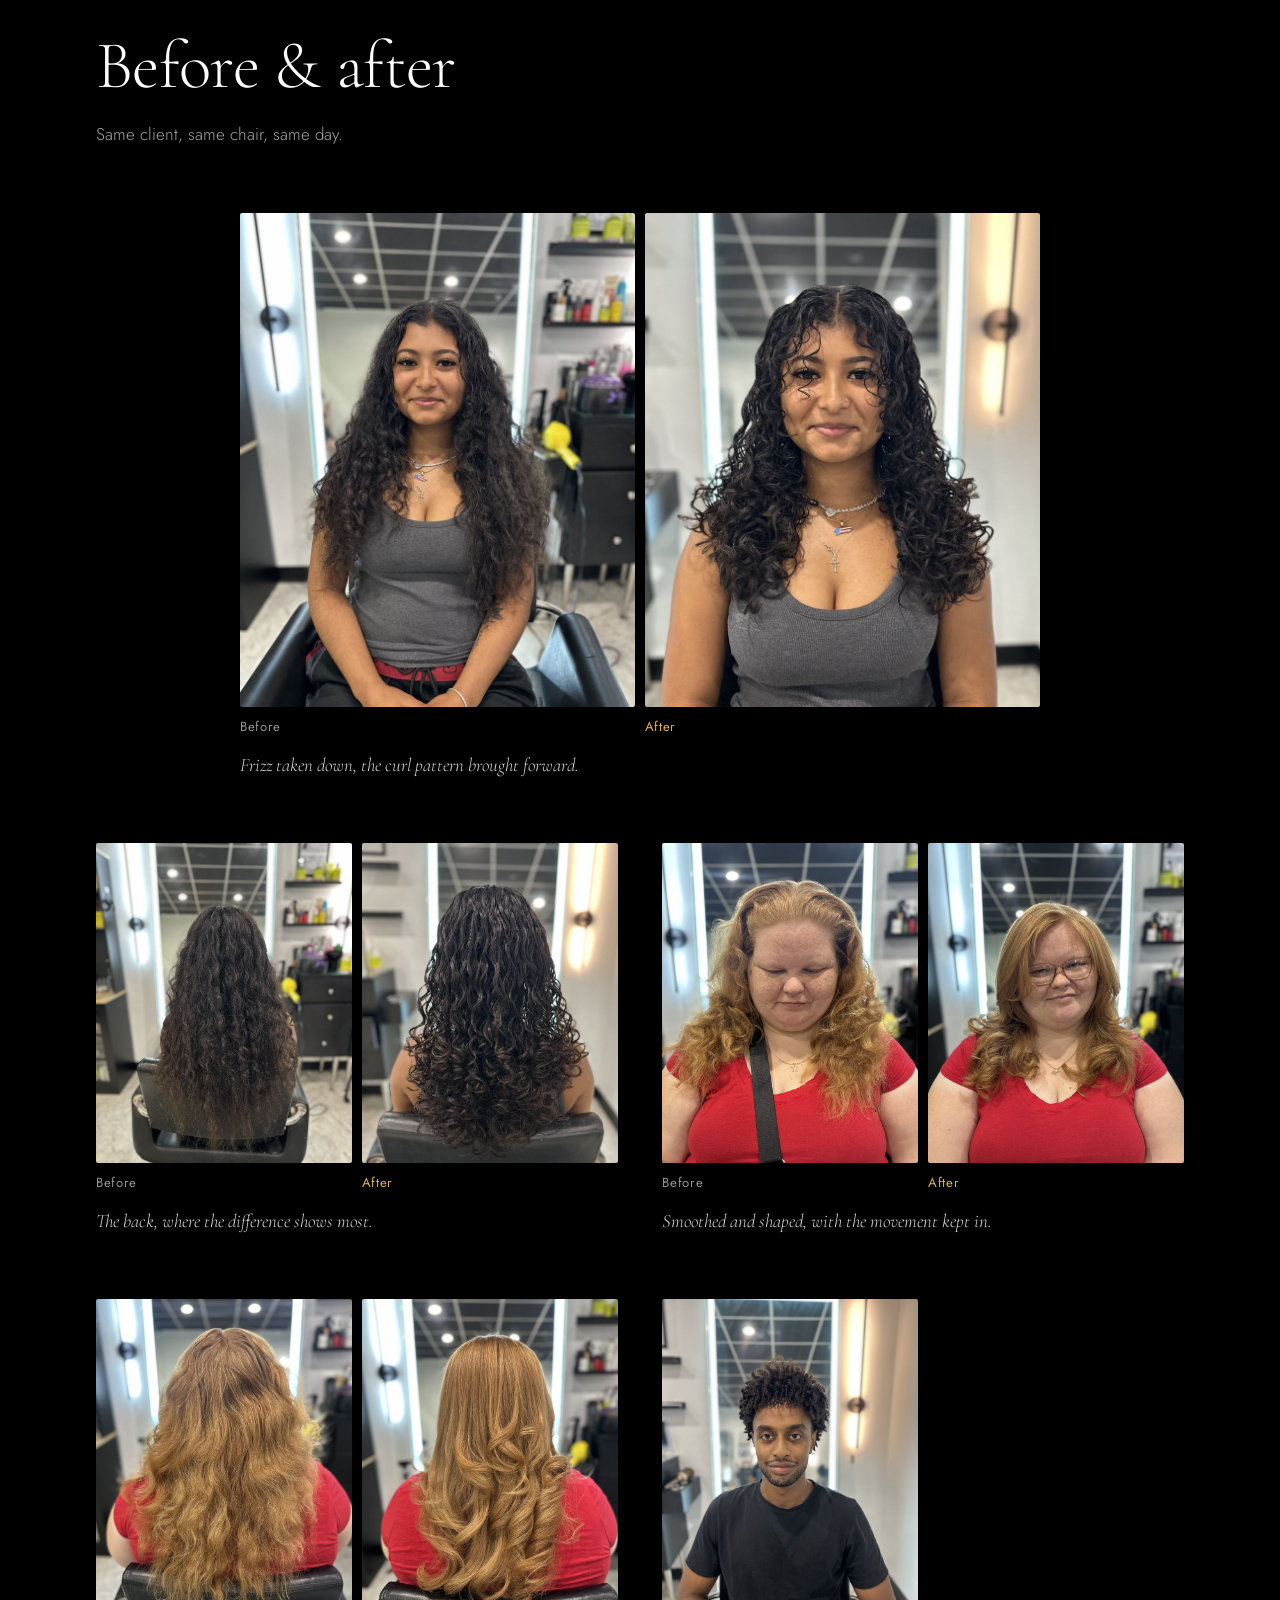
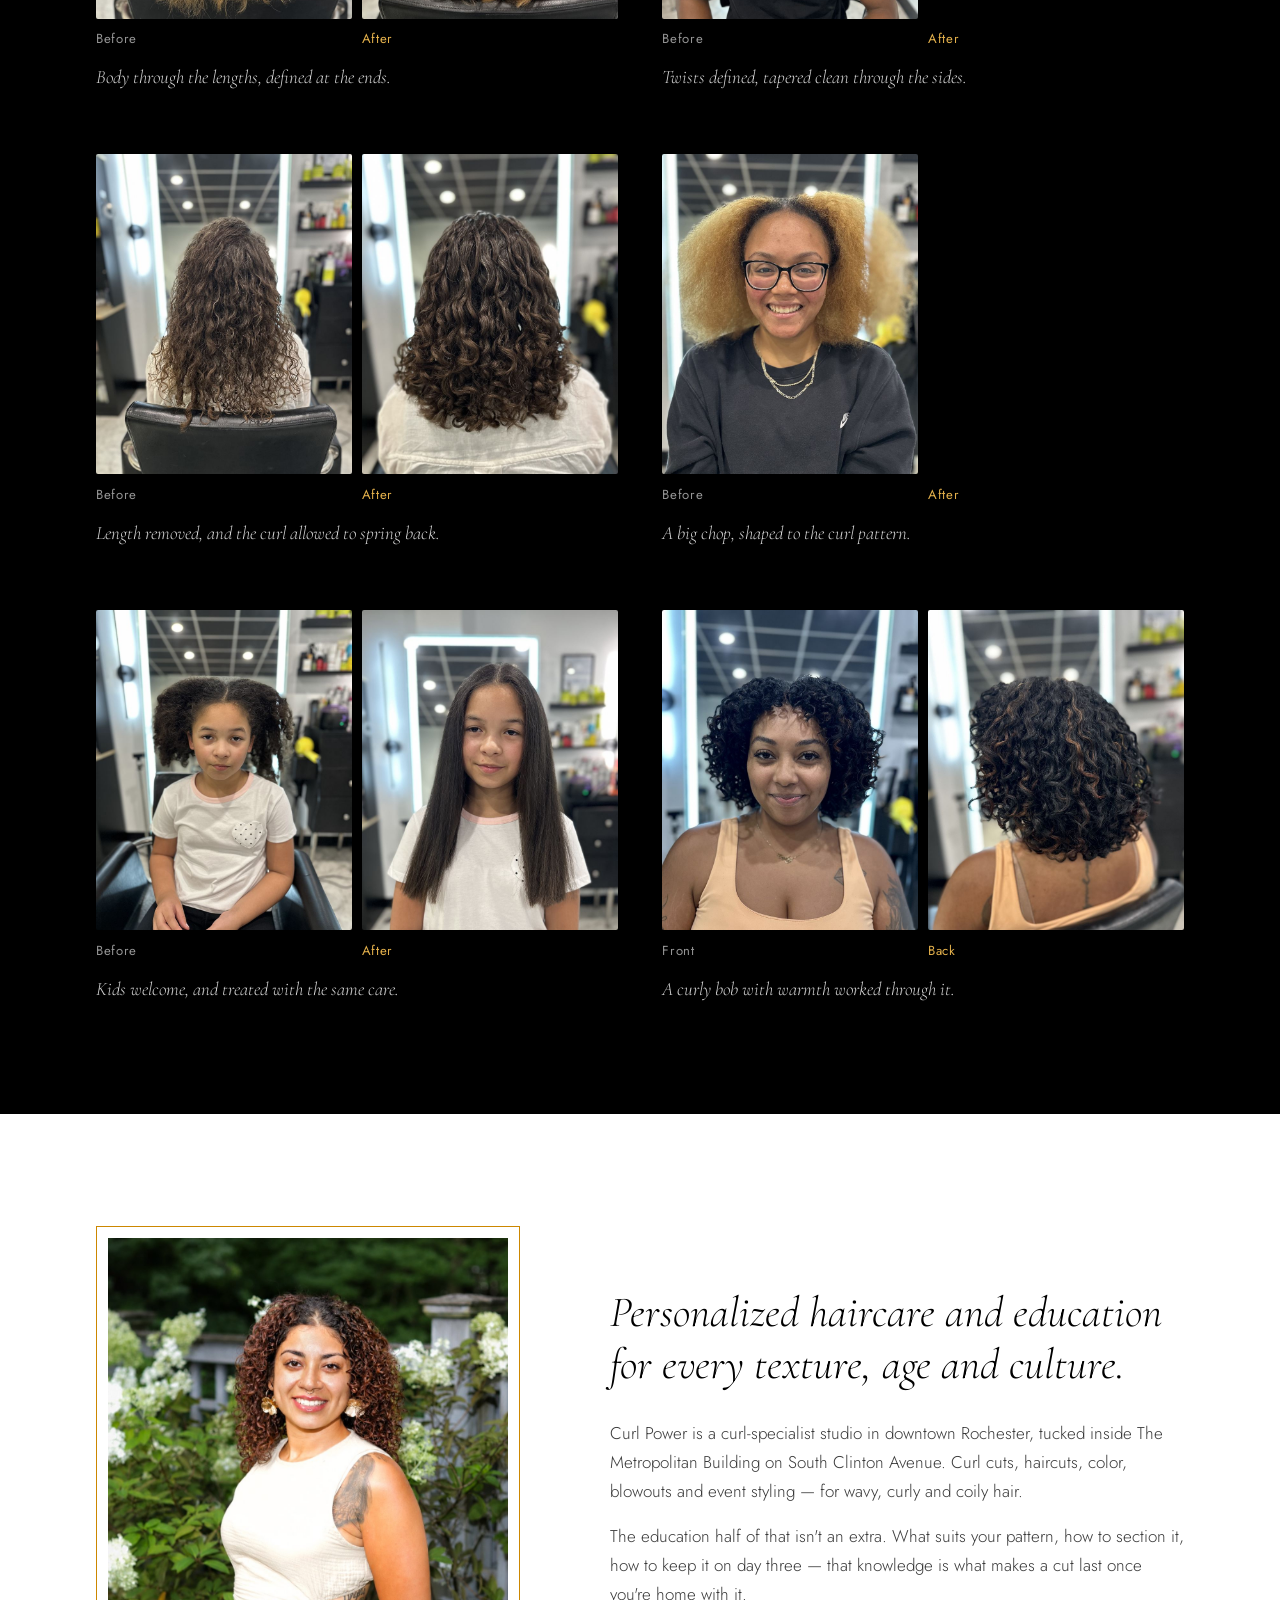
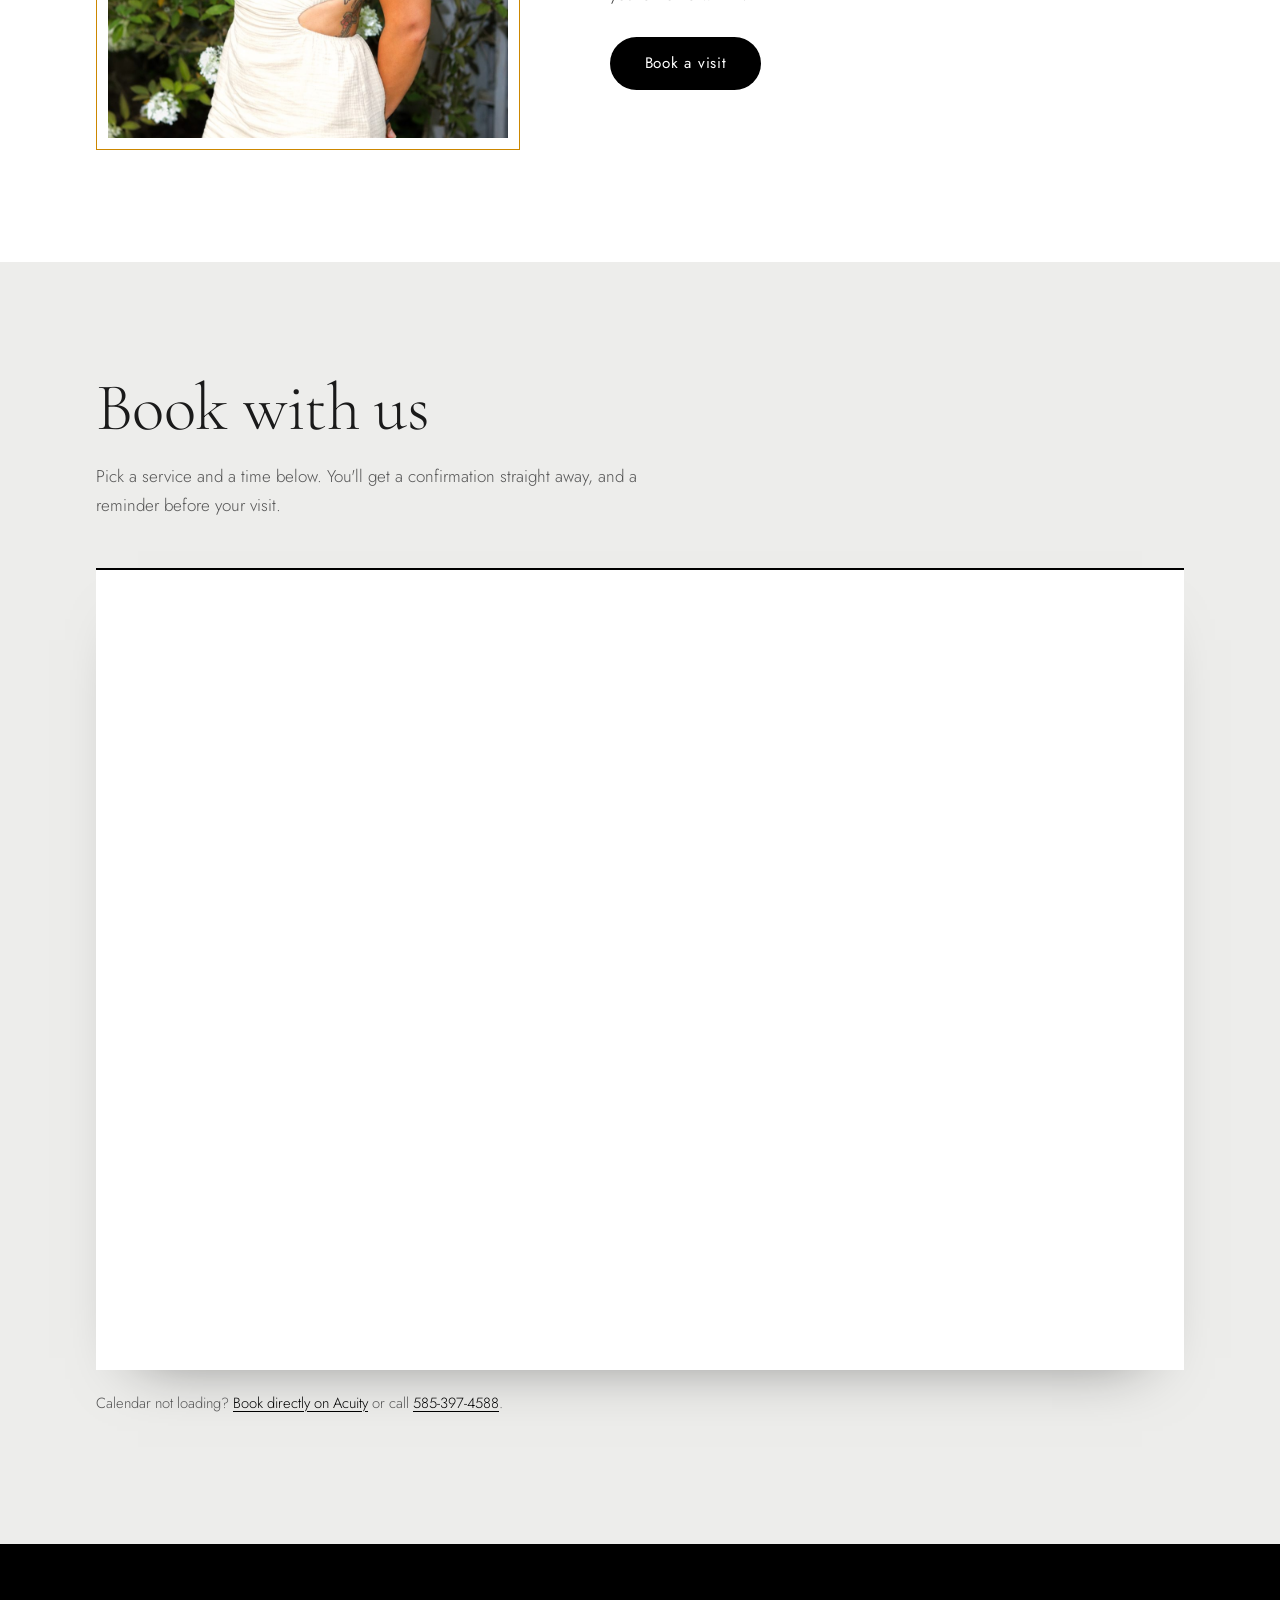
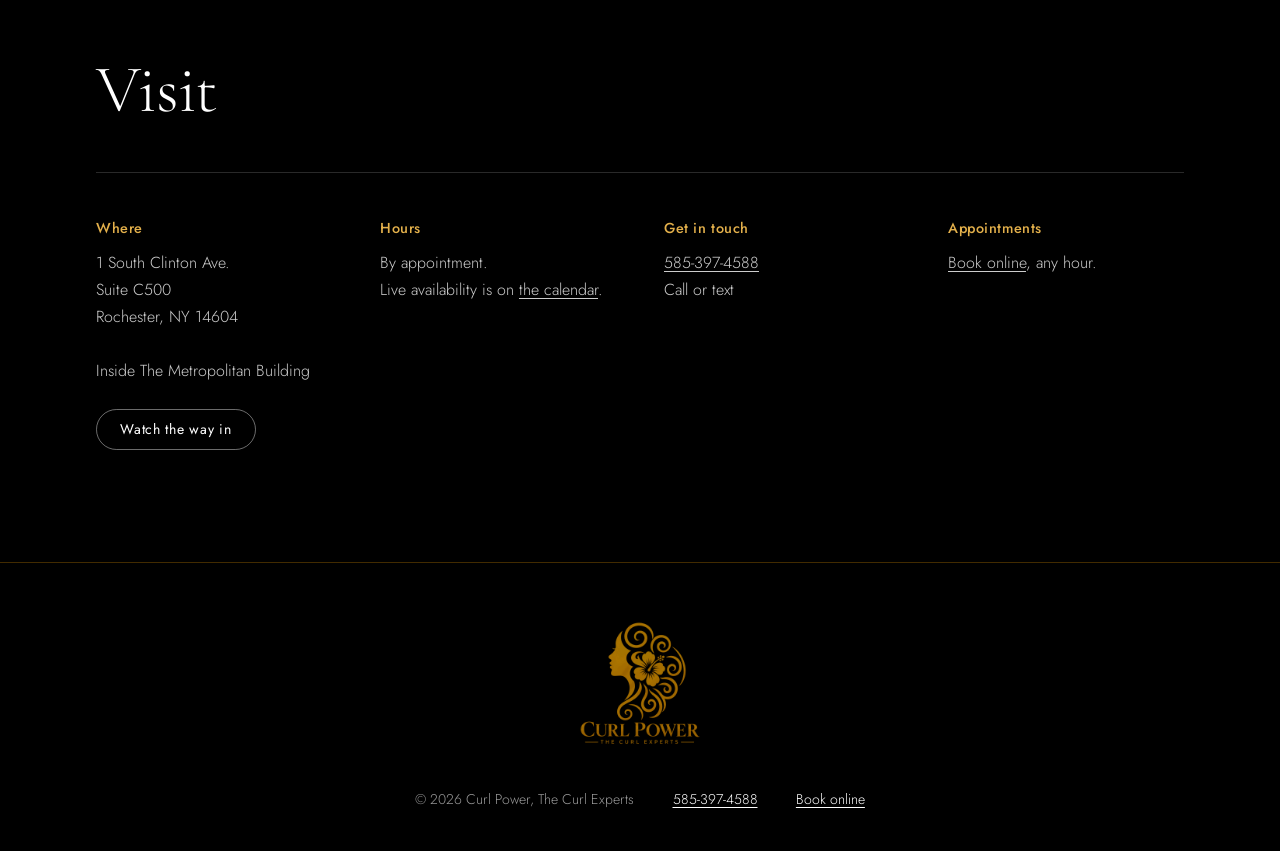
<file: index (4).html>
<!DOCTYPE html>
<!--
  ===========================================================================
  CURL POWER — website
  Black and white, taken from The Metropolitan itself: the tower's black and
  white fins, the glass, the stone floors. Gold appears only where the logo
  would put it: the wordmark, fine lines, the "After" captions.

  The way-in video (way-in.mp4) is the centrepiece. It plays silently on a
  loop, pauses itself when scrolled out of view, and stays on its poster
  frame for anyone whose phone asks for reduced motion or data saving. They
  get a play button instead.

  OPTIONAL, WHENEVER YOU GET TO IT (each is marked with a comment in place):
    1. canonical + og:url tags, once the domain resolves
    2. your name in the portrait alt text
    3. an email address, in the Visit section
    4. an Instagram handle, in the Visit section
    5. fixed opening hours, if you'd rather publish them than "by appointment"
    6. the five data-type IDs on the services list, to deep-link each service

  Nothing above is a placeholder showing on the page. The site reads as
  finished as it stands.

  BUILD 2026-10-07-a  — view source on the live site to confirm it updated
  Assets: logo.png · mark.png · way-in.mp4 · way-in-poster.jpg · owner.jpg · ba-01..08-before/after.jpg · look-bob-a/b.jpg · apple-touch-icon.png · icon-192.png · icon-512.png · icon-maskable-512.png · site.webmanifest
  ===========================================================================
-->
<html lang="en" data-build="2026-10-07-a">
<head>
<meta charset="utf-8">
<meta name="viewport" content="width=device-width, initial-scale=1, viewport-fit=cover">
<meta name="color-scheme" content="light">
<title>Curl Power — The Curl Experts | Curly Hair Salon in Rochester, NY</title>
<meta name="description" content="Personalized haircare and education for every texture, age and culture. Curl cuts, haircuts, color, blowouts and event styling in downtown Rochester, NY.">
<!-- Once your domain resolves, add these two back with the real address:
     <link rel="canonical" href="https://yourdomain.com/">
     <meta property="og:url" content="https://yourdomain.com/">
     A canonical tag pointing at a domain that doesn't exist is worse for
     search than having none, which is why they're out for now. -->
<meta property="og:type" content="website">
<meta property="og:title" content="Curl Power — The Curl Experts">
<meta property="og:description" content="Personalized haircare and education for every texture, age and culture. Downtown Rochester, NY.">
<!-- Tab and home-screen icons: the gold mark on white. -->
<link rel="icon" href="icon-192.png">
<link rel="apple-touch-icon" href="apple-touch-icon.png">
<link rel="manifest" href="site.webmanifest">
<meta name="theme-color" content="#000000">
<!-- Without this, iOS truncates the page <title> under the icon and you get
     "CurlPower—Th...". This sets the label explicitly. -->
<meta name="apple-mobile-web-app-title" content="Curl Power">
<meta name="application-name" content="Curl Power">
<link rel="preconnect" href="https://fonts.googleapis.com">
<link rel="preconnect" href="https://fonts.gstatic.com" crossorigin>
<link href="https://fonts.googleapis.com/css2?family=Cormorant+Garamond:ital,wght@0,300;0,400;0,500;1,300;1,400&family=Jost:wght@300;400;500&display=swap" rel="stylesheet">
<!-- The poster is the first thing painted in the hero, so fetch it early. -->
<link rel="preload" as="image" href="way-in-poster.jpg">
<style>
:root{
  --black:#000;
  --white:#fff;
  --stone:#EDEDEB;            /* the lobby's stone, for the booking band */
  --ink:#1A1A1A;              /* body text on white */
  --grey:#5A5A5A;             /* quieter text on white */
  --grey-d:rgba(255,255,255,.64); /* quieter text on black */
  --rule:rgba(0,0,0,.14);
  --rule-d:rgba(255,255,255,.16);
  --gold:#CC8700;             /* sampled from the logo's foil */
  --gold-lt:#E3B04B;          /* gold for small text on black */
  --foil:linear-gradient(100deg,#A86A00 0%,#E0A63A 24%,#F6D58E 40%,#CC8700 60%,#EFC165 80%,#B07200 100%);
  --display:"Cormorant Garamond",Georgia,"Times New Roman",serif;
  --body:"Jost","Avenir Next","Segoe UI",system-ui,sans-serif;
  --pad:clamp(1.25rem,5vw,4.5rem);
  --head:4.25rem;
}
*,*::before,*::after{box-sizing:border-box}
html{scroll-behavior:smooth;scroll-padding-top:var(--head);-webkit-text-size-adjust:100%}
body{margin:0;background:var(--white);color:var(--ink);font-family:var(--body);font-weight:300;
  font-size:clamp(1rem,.96rem + .2vw,1.0625rem);line-height:1.7;-webkit-font-smoothing:antialiased}
img,video{max-width:100%;display:block}
img{height:auto}
a{color:inherit}
:focus-visible{outline:2px solid var(--gold);outline-offset:4px;border-radius:2px}
h1,h2,h3{font-family:var(--display);font-weight:300;line-height:1.02;letter-spacing:-.01em;margin:0}
p{margin:0 0 1rem}
.wrap{max-width:76rem;margin-inline:auto;position:relative;
  padding-left:max(var(--pad),env(safe-area-inset-left,0px));
  padding-right:max(var(--pad),env(safe-area-inset-right,0px))}
.dark{background:var(--black);color:var(--white)}
.sr-only{position:absolute;width:1px;height:1px;padding:0;margin:-1px;overflow:hidden;clip:rect(0 0 0 0);white-space:nowrap;border:0}

/* the logo's gold, as type */
.metal{color:var(--gold-lt)}
@supports ((-webkit-background-clip:text) or (background-clip:text)){
  .metal{background:var(--foil);-webkit-background-clip:text;background-clip:text;
    color:transparent;-webkit-text-fill-color:transparent}
}

/* buttons: round, like the curls; everything else is straight, like the building */
.btn{display:inline-flex;align-items:center;justify-content:center;
  font:400 .95rem/1 var(--body);letter-spacing:.05em;text-decoration:none;
  padding:1.1rem 2.1rem;border-radius:100px;border:1px solid transparent;cursor:pointer;
  transition:background-color .2s,color .2s,border-color .2s}
.btn-solid{background:var(--white);color:var(--black)}
.btn-ink{background:var(--black);color:var(--white)}
.btn-solid:hover,.btn-ink:hover{background:var(--gold-lt);color:var(--black)}
.btn-line{border-color:rgba(255,255,255,.42);color:var(--white)}
.btn-line:hover{border-color:var(--gold-lt);color:var(--gold-lt)}
.btn-sm{padding:.78rem 1.45rem;font-size:.88rem}

/* header */
.top{position:sticky;top:0;z-index:60;background:var(--black);
  border-bottom:1px solid rgba(204,135,0,.38);padding-top:env(safe-area-inset-top,0px)}
.top-in{display:flex;align-items:center;gap:1.5rem;min-height:var(--head)}
.brand{display:flex;align-items:center;gap:.7rem;text-decoration:none;margin-right:auto}
.brand img{width:40px}
.brand b{font-family:var(--display);font-weight:500;font-size:1.38rem;letter-spacing:.04em;line-height:1}
.nav{display:flex;align-items:center;gap:2rem}
.nav a{font-size:.9rem;letter-spacing:.04em;text-decoration:none;color:rgba(255,255,255,.7);transition:color .18s}
.nav a:hover{color:var(--white)}
.nav .btn{color:var(--black)}
@media(max-width:860px){.nav .hide-sm{display:none}}

/* hero */
.hero{position:relative;overflow:hidden;padding-block:clamp(2.5rem,5vh,4rem) clamp(3rem,6vh,4.5rem)}
.hero-grid{display:grid;grid-template-columns:minmax(0,1.05fr) minmax(0,.95fr);
  gap:clamp(2rem,5vw,5rem);align-items:center}
@media(orientation:landscape){
  .hero-grid{min-height:calc(100vh - var(--head) - 8.5rem)}
  @supports (height:100svh){.hero-grid{min-height:calc(100svh - var(--head) - 8.5rem)}}
}
.hero-logo{width:clamp(9rem,min(15vw,24vh),14rem);margin:0 0 1.8rem -.4rem}
.hero h1{font-size:clamp(3.25rem,6.2vw,5.8rem);margin-bottom:1.5rem}
.hero .sub{font-size:clamp(1.05rem,1.5vw,1.2rem);color:rgba(255,255,255,.82);max-width:28rem;margin-bottom:.55rem}
.hero .loc{font-size:.95rem;color:var(--grey-d);margin-bottom:2.4rem}
.hero-cta{display:flex;flex-wrap:wrap;gap:.8rem}
@media(max-width:920px){.hero-cta{gap:.6rem}.hero-cta .btn{padding:1rem 1.3rem;font-size:.92rem}}

/* the way in: the video, framed like a piece on a gallery wall, with the
   tower's fins flaring out behind it */
.way{--h:min(44rem,calc(100vh - var(--head) - 11rem));
  margin:0;justify-self:center;position:relative;width:min(100%,calc(var(--h) * .5625))}
@supports (height:100svh){.way{--h:min(44rem,calc(100svh - var(--head) - 11rem))}}
.door{position:relative;aspect-ratio:9/16;isolation:isolate}
.door::before{content:"";position:absolute;inset:-12px;border:1px solid rgba(204,135,0,.75);pointer-events:none}
.door video{position:absolute;inset:0;width:100%;height:100%;object-fit:cover;background:#151515}
.fins{position:absolute;z-index:-1;left:-75%;width:250%;top:-8%;height:122%;pointer-events:none}
.fins path{fill:none;stroke:var(--gold);stroke-width:1;vector-effect:non-scaling-stroke}
.way figcaption{margin:1.7rem -5rem 0;text-align:center;font-family:var(--display);font-style:italic;
  font-size:1.12rem;line-height:1.4;color:var(--grey-d)}
.way-toggle{position:absolute;right:.8rem;bottom:.8rem;z-index:2;width:2.75rem;height:2.75rem;border-radius:50%;
  display:grid;place-items:center;padding:0;cursor:pointer;color:var(--white);
  background:rgba(0,0,0,.45);border:1px solid rgba(255,255,255,.42);
  -webkit-backdrop-filter:blur(6px);backdrop-filter:blur(6px);transition:color .18s,border-color .18s}
.way-toggle:hover{color:var(--gold-lt);border-color:var(--gold-lt)}
.way-toggle svg{width:14px;height:14px;fill:currentColor}
.way-toggle .i-pause,.way-toggle.is-playing .i-play{display:none}
.way-toggle.is-playing .i-pause{display:block}

/* phones: the video goes edge to edge, the words sit at its foot */
@media(max-width:760px){
  .hero{padding:0}
  .hero .wrap{padding:0}
  .hero-grid{grid-template-columns:1fr;grid-template-areas:"stack";gap:0;min-height:0}
  .hero-copy,.way{grid-area:stack}
  .way{width:100%;justify-self:stretch}
  .door{aspect-ratio:auto;height:min(177.78vw,calc(100vh - var(--head)))}
  .door::before,.fins,.way figcaption,.hero-logo{display:none}
  .way-toggle{top:.8rem;bottom:auto}
  .hero-copy{align-self:end;position:relative;z-index:2;pointer-events:none;
    padding:7rem max(var(--pad),env(safe-area-inset-left,0px)) 2.2rem;
    background:linear-gradient(180deg,rgba(0,0,0,0) 0%,rgba(0,0,0,.55) 18%,rgba(0,0,0,.82) 42%,#000 86%)}
  .hero-copy a{pointer-events:auto}
  .hero h1{font-size:clamp(2.9rem,13vw,3.6rem);margin-bottom:1rem;text-shadow:0 2px 24px rgba(0,0,0,.45)}
  .hero .sub{font-size:1.02rem;margin-bottom:.4rem}
  .hero .loc{font-size:.9rem;margin-bottom:1.6rem}
}
@supports (height:100svh){@media(max-width:760px){.door{height:min(177.78vw,calc(100svh - var(--head)))}}}

/* one orchestrated moment on load: the copy rises, the video opens
   from the middle like the lobby's sliding doors */
@keyframes rise{from{opacity:0;transform:translateY(14px)}to{opacity:1;transform:none}}
@keyframes fade{from{opacity:0}to{opacity:1}}
@keyframes doors{from{-webkit-clip-path:inset(0 50% 0 50%);clip-path:inset(0 50% 0 50%)}
  to{-webkit-clip-path:inset(0 0 0 0);clip-path:inset(0 0 0 0)}}
.hero-logo{animation:fade 1.1s ease-out .05s both}
.hero h1{animation:rise .9s cubic-bezier(.2,.7,.3,1) .18s both}
.hero .sub{animation:rise .9s ease-out .3s both}
.hero .loc{animation:rise .9s ease-out .38s both}
.hero-cta{animation:rise .9s ease-out .46s both}
.door video{animation:doors 1.25s cubic-bezier(.7,0,.2,1) .3s both}
.door::before{animation:fade 1.2s ease-out .95s both}
.fins{animation:fade 1.8s ease-out 1.1s both}
.way-toggle,.way figcaption{animation:fade .8s ease-out 1.45s both}
@media(prefers-reduced-motion:reduce){
  html{scroll-behavior:auto}
  .hero-logo,.hero h1,.hero .sub,.hero .loc,.hero-cta,.door video,.door::before,.fins,.way-toggle,.way figcaption{animation:none}
  .btn,.nav a,.way-toggle,.go{transition:none}
}

/* bands */
.band{position:relative;padding-block:clamp(4rem,9vw,7rem)}
.band h2{font-size:clamp(2.6rem,5.4vw,4.2rem);margin-bottom:1.2rem}
.lede{color:var(--grey);max-width:34rem;margin:0}
.dark .lede{color:var(--grey-d)}
.band-stone{background:var(--stone)}

/* services */
.svc-grid{display:grid;grid-template-columns:minmax(0,.8fr) minmax(0,1.2fr);gap:clamp(2.5rem,6vw,6rem);align-items:start}
@media(max-width:860px){.svc-grid{grid-template-columns:1fr}}
.svc{list-style:none;margin:0;padding:0;border-top:1px solid var(--rule)}
.svc li{border-bottom:1px solid var(--rule)}
.svc a{display:flex;align-items:baseline;gap:1.1rem;padding-block:1.35rem;text-decoration:none;
  font-family:var(--display);font-size:clamp(1.6rem,2.8vw,2.15rem);font-weight:400;line-height:1.15;color:var(--black)}
.dot{flex:none;width:.4rem;height:.4rem;border-radius:50%;background:var(--gold);transform:translateY(-.3rem)}
.go{margin-left:auto;font-family:var(--body);font-size:.88rem;letter-spacing:.04em;color:var(--grey);white-space:nowrap;
  text-decoration:underline;text-decoration-color:transparent;text-underline-offset:5px;transition:color .18s,text-decoration-color .18s}
.svc a:hover .go,.svc a:focus-visible .go{color:var(--black);text-decoration-color:var(--gold)}
.svc-note{margin:2rem 0 0;color:var(--grey);font-size:.95rem;max-width:30rem}

/* the work */
.work-head{margin-bottom:clamp(2.5rem,5vw,4rem)}
.cases{display:grid;grid-template-columns:repeat(2,minmax(0,1fr));gap:clamp(2.4rem,5vw,4rem) clamp(1.5rem,3.5vw,3rem)}
@media(max-width:820px){.cases{grid-template-columns:1fr}}
.case-feature{grid-column:1/-1;max-width:50rem;margin-inline:auto;width:100%}
.case{display:grid;grid-template-columns:1fr 1fr;gap:.6rem}
.case figure{margin:0}
.case img{aspect-ratio:4/5;object-fit:cover;width:100%;border-radius:2px}
.case figcaption{margin-top:.6rem;font-size:.82rem;font-weight:400;letter-spacing:.05em;color:rgba(255,255,255,.58)}
.case figcaption.hi{color:var(--gold-lt)}
.case-note{grid-column:1/-1;margin:.25rem 0 0;font-family:var(--display);font-style:italic;
  font-size:1.18rem;line-height:1.4;color:rgba(255,255,255,.82)}

/* about */
.about-grid{display:grid;grid-template-columns:minmax(0,.85fr) minmax(0,1.15fr);gap:clamp(3rem,7vw,6.5rem);align-items:center}
@media(max-width:900px){.about-grid{grid-template-columns:1fr}}
.portrait{position:relative;margin:12px;max-width:25rem;width:calc(100% - 24px)}
@media(max-width:900px){.portrait{margin-inline:auto}}
.portrait::after{content:"";position:absolute;inset:-12px;border:1px solid var(--gold);pointer-events:none}
.portrait img{width:100%}
.pull{font-family:var(--display);font-style:italic;font-weight:300;font-size:clamp(1.9rem,3.6vw,2.7rem);
  line-height:1.2;color:var(--black);margin:0 0 1.8rem}
.about-copy p:not(.pull){color:#3A3A3A;max-width:36rem}
.about-copy .btn{margin-top:.8rem}

/* booking */
.book-head{margin-bottom:clamp(2rem,4vw,3rem)}
.band-stone .lede{color:#555}
.shell{background:#fff;border-top:2px solid var(--black);overflow:hidden;
  box-shadow:0 30px 60px -42px rgba(0,0,0,.5);min-height:760px}
.shell iframe{display:block;width:100%;border:0;min-height:760px}
.fallback{margin-top:1.3rem;color:#555;font-size:.92rem}
.fallback a{color:var(--black);text-underline-offset:3px}

/* visit */
.facts{display:grid;grid-template-columns:repeat(auto-fit,minmax(13.5rem,1fr));gap:2.6rem 3rem;
  margin-top:clamp(2.2rem,4vw,3rem);padding-top:clamp(2.2rem,4vw,3rem);border-top:1px solid var(--rule-d)}
.fact h3{font-family:var(--body);font-weight:500;font-size:.9rem;letter-spacing:.04em;color:var(--gold-lt);margin-bottom:.8rem}
.fact p{margin:0;color:rgba(255,255,255,.8);font-size:1rem}
.fact a{text-underline-offset:3px}
.fact .btn{margin-top:1.5rem}

/* footer */
.foot{background:var(--black);color:rgba(255,255,255,.6);border-top:1px solid rgba(204,135,0,.32);
  padding-block:3.4rem calc(2.4rem + env(safe-area-inset-bottom,0px));font-size:.88rem;text-align:center}
.foot-logo{width:8.5rem;margin:0 auto 2.2rem}
.foot-row{display:flex;flex-wrap:wrap;justify-content:center;gap:.6rem 2.4rem}
@media(max-width:560px){.foot-row{flex-direction:column;align-items:center;gap:.55rem}}
.foot a{color:var(--white);text-underline-offset:3px}
</style>
</head>
<body>

<header class="top">
  <div class="wrap top-in">
    <a class="brand" href="#top"><img src="mark.png" alt="" width="300" height="216"><b class="metal">Curl Power</b></a>
    <nav class="nav" aria-label="Main">
      <a class="hide-sm" href="#services">Services</a>
      <a class="hide-sm" href="#work">The work</a>
      <a class="hide-sm" href="#about">About</a>
      <a class="hide-sm" href="#visit">Visit</a>
      <a class="btn btn-solid btn-sm" href="#book">Book</a>
    </nav>
  </div>
</header>

<main id="top">

<section class="hero dark" aria-labelledby="hero-title">
  <div class="wrap hero-grid">
    <div class="hero-copy">
      <img class="hero-logo" src="logo.png" alt="Curl Power — The Curl Experts" width="700" height="700">
      <h1 id="hero-title">Every curl,<br>understood.</h1>
      <p class="sub">Personalized haircare and education for every texture, age and culture.</p>
      <p class="loc">Inside The Metropolitan Building, downtown Rochester.</p>
      <div class="hero-cta">
        <a class="btn btn-solid" href="#book">Book an appointment</a>
        <a class="btn btn-line" href="tel:+15853974588">585-397-4588</a>
      </div>
    </div>

    <!-- ========================= THE WAY-IN VIDEO =========================
         way-in.mp4 is your clip, compressed to about 4 MB, with the fade
         from black at the start trimmed so it opens straight on the tower.
         way-in-poster.jpg is its first frame. To swap the video later,
         overwrite both files keeping the same names.
         ==================================================================== -->
    <figure class="way" id="way-in">
      <div class="door">
        <svg class="fins" viewBox="0 0 1000 1000" preserveAspectRatio="none" aria-hidden="true" focusable="false">
          <defs>
            <linearGradient id="finfade" x1="0" y1="0" x2="0" y2="1000" gradientUnits="userSpaceOnUse">
              <stop offset="0" stop-color="#fff" stop-opacity="0"/>
              <stop offset=".32" stop-color="#fff" stop-opacity="1"/>
            </linearGradient>
            <mask id="finmask" maskUnits="userSpaceOnUse" x="-200" y="0" width="1400" height="1000">
              <rect x="-200" y="0" width="1400" height="1000" fill="url(#finfade)"/>
            </mask>
          </defs>
          <g mask="url(#finmask)"><path d="M274 0V610C274 800 257.1 905 206.2 1000" stroke-opacity="0.33"/><path d="M248 0V610C248 800 229.1 905 172.4 1000" stroke-opacity="0.28"/><path d="M222 0V610C222 800 201.2 905 138.6 1000" stroke-opacity="0.24"/><path d="M196 0V610C196 800 173.2 905 104.8 1000" stroke-opacity="0.19"/><path d="M170 0V610C170 800 145.2 905 71 1000" stroke-opacity="0.16"/><path d="M144 0V610C144 800 117.3 905 37.2 1000" stroke-opacity="0.11"/><path d="M118 0V610C118 800 89.3 905 3.4 1000" stroke-opacity="0.08"/><path d="M92 0V610C92 800 61.4 905 -30.4 1000" stroke-opacity="0.05"/><path d="M66 0V610C66 800 33.5 905 -64.2 1000" stroke-opacity="0.02"/><path d="M726 0V610C726 800 743 905 793.8 1000" stroke-opacity="0.33"/><path d="M752 0V610C752 800 770.9 905 827.6 1000" stroke-opacity="0.28"/><path d="M778 0V610C778 800 798.9 905 861.4 1000" stroke-opacity="0.24"/><path d="M804 0V610C804 800 826.8 905 895.2 1000" stroke-opacity="0.19"/><path d="M830 0V610C830 800 854.8 905 929 1000" stroke-opacity="0.16"/><path d="M856 0V610C856 800 882.7 905 962.8 1000" stroke-opacity="0.11"/><path d="M882 0V610C882 800 910.6 905 996.6 1000" stroke-opacity="0.08"/><path d="M908 0V610C908 800 938.6 905 1030.4 1000" stroke-opacity="0.05"/><path d="M934 0V610C934 800 966.5 905 1064.2 1000" stroke-opacity="0.02"/></g>
        </svg>
        <video id="wayin" src="way-in.mp4" poster="way-in-poster.jpg" muted loop playsinline preload="none"
               width="540" height="960"
               aria-label="A walk from the street into The Metropolitan Building, through the lobby, to the salon chairs"></video>
        <button class="way-toggle" type="button" aria-label="Play video">
          <svg class="i-play" viewBox="0 0 14 14" aria-hidden="true"><path d="M3.5 1.5v11l9-5.5z"/></svg>
          <svg class="i-pause" viewBox="0 0 14 14" aria-hidden="true"><path d="M3 1.5h3v11H3zM8 1.5h3v11H8z"/></svg>
        </button>
      </div>
      <figcaption>From the street to the chair, in under a minute.</figcaption>
    </figure>
  </div>
</section>

<section class="band" id="services" aria-labelledby="services-title">
  <div class="wrap svc-grid">
    <div>
      <h2 id="services-title">Services</h2>
      <p class="lede">Curls, coils, waves and everything in between &mdash; plus the teaching, so you can do it again at home.</p>
      <p class="svc-note">Tap any service to book it. Pricing and appointment length are shown on the calendar.</p>
    </div>
    <!-- DEEP-LINKED BOOKING
         Each row can drop the visitor straight onto its own service, skipping
         Acuity's "Select Appointment" step entirely.
         In Acuity: Appointment Types -> click a service -> Direct Scheduling
         Link. The long number in that link is its Appointment Type ID. Paste
         it over REPLACE in the matching row's data-type below.
         Rows still set to REPLACE just scroll to the calendar, so the page
         works fine before you fill these in. -->
    <ul class="svc">
      <li><a href="#book" data-type="REPLACE"><span class="dot"></span>Curl Cuts<span class="go">Book</span></a></li>
      <li><a href="#book" data-type="REPLACE"><span class="dot"></span>Haircuts<span class="go">Book</span></a></li>
      <li><a href="#book" data-type="REPLACE"><span class="dot"></span>Hair Coloring<span class="go">Book</span></a></li>
      <li><a href="#book" data-type="REPLACE"><span class="dot"></span>Blowouts<span class="go">Book</span></a></li>
      <li><a href="#book" data-type="REPLACE"><span class="dot"></span>Event Styling + More<span class="go">Book</span></a></li>
    </ul>
  </div>
</section>

<section class="band dark" id="work" aria-labelledby="work-title">
  <div class="wrap">
    <div class="work-head">
      <h2 id="work-title">Before &amp; after</h2>
      <p class="lede">Same client, same chair, same day.</p>
    </div>
    <!-- Client photos, cropped 4:5 and compressed for mobile.
         To add a pair: save ba-09-before.jpg and ba-09-after.jpg, then copy a
         whole <div class="case"> block and change the two file names.
         To swap one out, overwrite the file keeping the same name. -->
    <div class="cases">

      <div class="case case-feature">
        <figure>
          <img src="ba-01-before.jpg" alt="Long curls before, undefined and frizzing at the surface" width="800" height="1000" loading="lazy" decoding="async">
          <figcaption>Before</figcaption>
        </figure>
        <figure>
          <img src="ba-01-after.jpg" alt="The same client after, curls defined and shaped around the face" width="800" height="1000" loading="lazy" decoding="async">
          <figcaption class="hi">After</figcaption>
        </figure>
        <p class="case-note">Frizz taken down, the curl pattern brought forward.</p>
      </div>

      <div class="case">
        <figure>
          <img src="ba-02-before.jpg" alt="The same client from behind, length undefined" width="800" height="1000" loading="lazy" decoding="async">
          <figcaption>Before</figcaption>
        </figure>
        <figure>
          <img src="ba-02-after.jpg" alt="From behind after, layered with the curl springing back" width="800" height="1000" loading="lazy" decoding="async">
          <figcaption class="hi">After</figcaption>
        </figure>
        <p class="case-note">The back, where the difference shows most.</p>
      </div>

      <div class="case">
        <figure>
          <img src="ba-03-before.jpg" alt="Wave pattern undefined and frizzing, before the appointment" width="800" height="1000" loading="lazy" decoding="async">
          <figcaption>Before</figcaption>
        </figure>
        <figure>
          <img src="ba-03-after.jpg" alt="After, smooth and shaped with movement through the ends" width="800" height="1000" loading="lazy" decoding="async">
          <figcaption class="hi">After</figcaption>
        </figure>
        <p class="case-note">Smoothed and shaped, with the movement kept in.</p>
      </div>

      <div class="case">
        <figure>
          <img src="ba-04-before.jpg" alt="The same client from behind, before" width="800" height="1000" loading="lazy" decoding="async">
          <figcaption>Before</figcaption>
        </figure>
        <figure>
          <img src="ba-04-after.jpg" alt="From behind after, with body through the lengths" width="800" height="1000" loading="lazy" decoding="async">
          <figcaption class="hi">After</figcaption>
        </figure>
        <p class="case-note">Body through the lengths, defined at the ends.</p>
      </div>

      <div class="case">
        <figure>
          <img src="ba-05-before.jpg" alt="A male client before, coils grown out and losing their shape" width="800" height="1000" loading="lazy" decoding="async">
          <figcaption>Before</figcaption>
        </figure>
        <figure>
          <img src="ba-05-after.jpg" alt="After, twists defined and tapered clean through the sides" width="800" height="1000" loading="lazy" decoding="async">
          <figcaption class="hi">After</figcaption>
        </figure>
        <p class="case-note">Twists defined, tapered clean through the sides.</p>
      </div>

      <div class="case">
        <figure>
          <img src="ba-06-before.jpg" alt="Long curls with grey running through, undefined before the cut" width="800" height="1000" loading="lazy" decoding="async">
          <figcaption>Before</figcaption>
        </figure>
        <figure>
          <img src="ba-06-after.jpg" alt="After, shorter and shaped, curl and grey both catching the light" width="800" height="1000" loading="lazy" decoding="async">
          <figcaption class="hi">After</figcaption>
        </figure>
        <p class="case-note">Length removed, and the curl allowed to spring back.</p>
      </div>

      <div class="case">
        <figure>
          <img src="ba-07-before.jpg" alt="Blonde natural curls before the cut, full rounded silhouette" width="800" height="1000" loading="lazy" decoding="async">
          <figcaption>Before</figcaption>
        </figure>
        <figure>
          <img src="ba-07-after.jpg" alt="After: a short tapered cut, shown in profile" width="800" height="1000" loading="lazy" decoding="async">
          <figcaption class="hi">After</figcaption>
        </figure>
        <p class="case-note">A big chop, shaped to the curl pattern.</p>
      </div>

      <div class="case">
        <figure>
          <img src="ba-08-before.jpg" alt="A young client before, curls undefined" width="800" height="1000" loading="lazy" decoding="async">
          <figcaption>Before</figcaption>
        </figure>
        <figure>
          <img src="ba-08-after.jpg" alt="After, smoothed and cut to one clean length" width="800" height="1000" loading="lazy" decoding="async">
          <figcaption class="hi">After</figcaption>
        </figure>
        <p class="case-note">Kids welcome, and treated with the same care.</p>
      </div>

      <div class="case">
        <figure>
          <img src="look-bob-a.jpg" alt="A curly bob with volume through the crown" width="800" height="1000" loading="lazy" decoding="async">
          <figcaption>Front</figcaption>
        </figure>
        <figure>
          <img src="look-bob-b.jpg" alt="The bob from the back, warm highlights through the curl" width="800" height="1000" loading="lazy" decoding="async">
          <figcaption class="hi">Back</figcaption>
        </figure>
        <p class="case-note">A curly bob with warmth worked through it.</p>
      </div>

    </div>
  </div>
</section>

<section class="band" id="about" aria-labelledby="about-title">
  <div class="wrap about-grid">
    <figure class="portrait">
      <!-- Add your name here when you can: alt="Jane Doe, founder of Curl Power".
           Search engines and screen readers both use it. -->
      <img src="owner.jpg" alt="The founder of Curl Power, outdoors" width="1000" height="1250" loading="lazy" decoding="async">
    </figure>
    <div class="about-copy">
      <h2 class="sr-only" id="about-title">About Curl Power</h2>
      <p class="pull">Personalized haircare and education for every texture, age and culture.</p>
      <!-- Written from your flyer only. It states nothing I couldn't verify —
           no years of experience, no certifications, no technique claims.
           Rewrite it in your own voice when you have a minute; that will
           always beat anything written for you. -->
      <p>Curl Power is a curl-specialist studio in downtown Rochester, tucked inside The Metropolitan Building on South Clinton Avenue. Curl cuts, haircuts, color, blowouts and event styling &mdash; for wavy, curly and coily hair.</p>
      <p>The education half of that isn't an extra. What suits your pattern, how to section it, how to keep it on day three &mdash; that knowledge is what makes a cut last once you're home with it.</p>
      <a class="btn btn-ink" href="#book">Book a visit</a>
    </div>
  </div>
</section>

<section class="band band-stone" id="book" aria-labelledby="book-title">
  <div class="wrap">
    <div class="book-head">
      <h2 id="book-title">Book with us</h2>
      <p class="lede">Pick a service and a time below. You'll get a confirmation straight away, and a reminder before your visit.</p>
    </div>
    <div class="shell">
      <!-- ========= ACUITY BOOKING EMBED — do not change the src ========= -->
      <iframe id="sched"
        src="https://app.acuityscheduling.com/schedule.php?owner=29866814"
        title="Schedule an appointment with Curl Power"
        width="100%" height="800" frameborder="0" allow="payment"></iframe>
      <!-- =============================================================== -->
    </div>
    <p class="fallback">Calendar not loading? <a href="https://app.acuityscheduling.com/schedule/35bbb7fe">Book directly on Acuity</a> or call <a href="tel:+15853974588">585-397-4588</a>.</p>
  </div>
</section>

<section class="band dark" id="visit" aria-labelledby="visit-title">
  <div class="wrap">
    <h2 id="visit-title">Visit</h2>
    <div class="facts">
      <div class="fact"><h3>Where</h3>
        <p>1 South Clinton Ave.<br>Suite C500<br>Rochester, NY 14604<br><br>Inside The Metropolitan Building</p>
        <a class="btn btn-line btn-sm" href="#way-in" data-wayin>Watch the way in</a></div>
      <div class="fact"><h3>Hours</h3>
        <!-- Swap for fixed opening hours if you'd rather publish them. Until
             then this is accurate and never goes out of date, because the
             calendar is the real source of truth. -->
        <p>By appointment.<br>Live availability is on <a href="#book">the calendar</a>.</p></div>
      <div class="fact"><h3>Get in touch</h3>
        <!-- Add an email when you have one you're happy to publish:
             <a href="mailto:hello@yourdomain.com">hello@yourdomain.com</a> -->
        <p><a href="tel:+15853974588">585-397-4588</a><br>Call or text</p></div>
      <div class="fact"><h3>Appointments</h3>
        <!-- Replace with Instagram once you have the handle:
             <h3>Follow</h3><p><a href="https://instagram.com/yourhandle">@yourhandle</a></p> -->
        <p><a href="#book">Book online</a>, any hour.</p></div>
    </div>
  </div>
</section>

</main>

<footer class="foot">
  <div class="wrap">
    <img class="foot-logo" src="logo.png" alt="" width="700" height="700" loading="lazy" decoding="async">
    <div class="foot-row">
      <span>&copy; <span id="yr">2026</span> Curl Power, The Curl Experts</span>
      <a href="tel:+15853974588">585-397-4588</a>
      <a href="#book">Book online</a>
    </div>
  </div>
</footer>

<script src="https://embed.acuityscheduling.com/js/embed.js" type="text/javascript"></script>
<script>
/* Deep-link a service into the embedded calendar (see the comment above the
   services list). Rows whose data-type is not numeric fall back to a plain
   scroll, so nothing breaks while the IDs are still placeholders. */
(function(){
  var base = 'https://app.acuityscheduling.com/schedule.php?owner=29866814';
  var frame = document.getElementById('sched');
  var book = document.getElementById('book');
  if (!frame || !book) return;
  document.querySelectorAll('.svc a[data-type]').forEach(function(a){
    a.addEventListener('click', function(e){
      var id = a.getAttribute('data-type');
      if (!/^\d+$/.test(id)) return;
      e.preventDefault();
      frame.src = base + '&appointmentType=' + encodeURIComponent(id);
      book.scrollIntoView({behavior:'smooth'});
    });
  });
})();
</script>
<script>
/* The way-in video: silent, loops, and only plays while it's on screen.
   Visitors whose device asks for reduced motion or data saving see the
   poster frame and the play button instead, and it never loads for them
   unless they press play. */
(function(){
  var v = document.getElementById('wayin');
  var btn = document.querySelector('.way-toggle');
  if (!v || !btn) return;
  v.muted = true;
  var reduce = !!(window.matchMedia && matchMedia('(prefers-reduced-motion: reduce)').matches);
  var save = !!(navigator.connection && navigator.connection.saveData);
  var held = reduce || save;   /* true = wait for the visitor to press play */
  function sync(){
    var playing = !v.paused;
    btn.classList.toggle('is-playing', playing);
    btn.setAttribute('aria-label', playing ? 'Pause video' : 'Play video');
  }
  function play(){ var p = v.play(); if (p && p.catch) p.catch(sync); }
  btn.addEventListener('click', function(){
    if (v.paused){ held = false; play(); } else { held = true; v.pause(); }
  });
  v.addEventListener('play', sync);
  v.addEventListener('pause', sync);
  if ('IntersectionObserver' in window){
    new IntersectionObserver(function(entries){
      entries.forEach(function(e){
        if (e.isIntersecting){ if (!held) play(); }
        else if (!v.paused){ v.pause(); }
      });
    }, {threshold: .2}).observe(v);
  } else if (!held){ play(); }
  document.querySelectorAll('[data-wayin]').forEach(function(a){
    a.addEventListener('click', function(e){
      e.preventDefault();
      held = false;
      try { v.currentTime = 0; } catch(err){}
      document.getElementById('way-in').scrollIntoView({behavior: reduce ? 'auto' : 'smooth', block: 'center'});
      play();
    });
  });
  sync();
})();
</script>
<script>document.getElementById('yr').textContent=new Date().getFullYear();</script>
</body>
</html>
</file>
